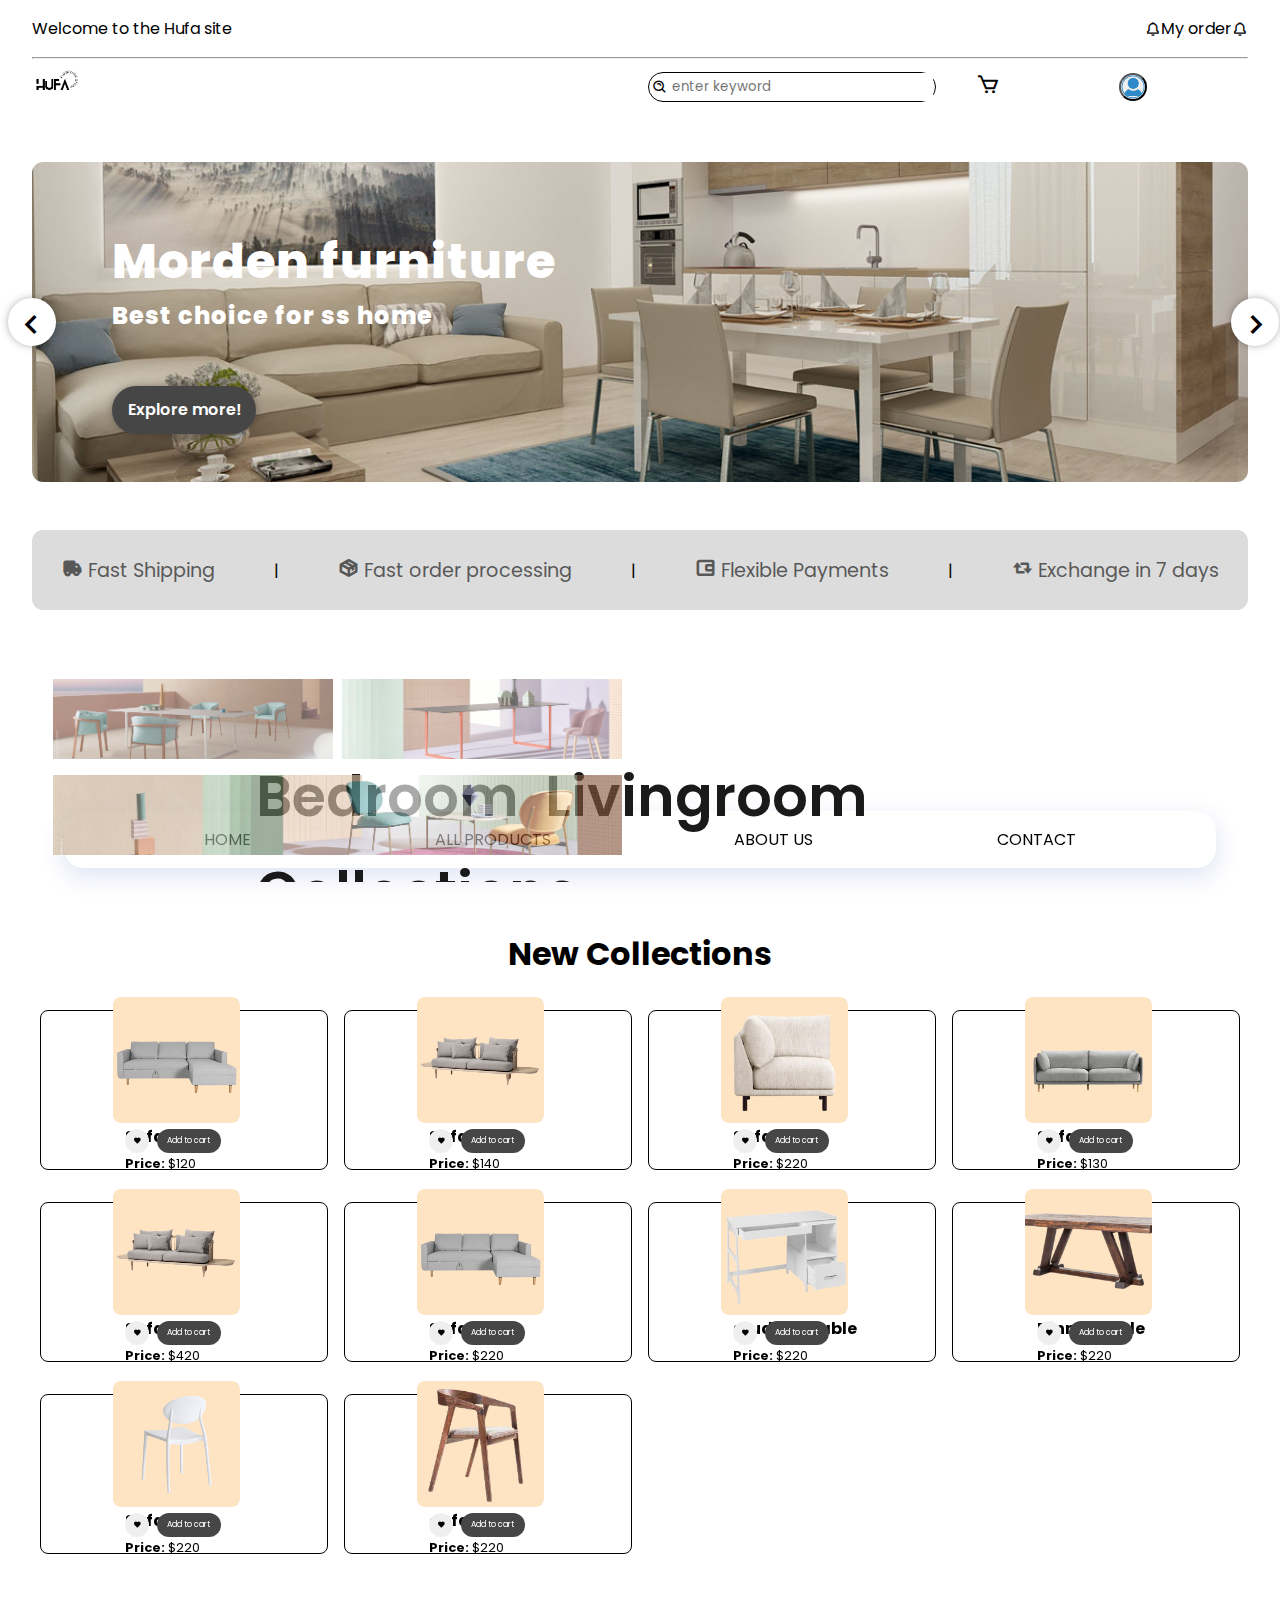
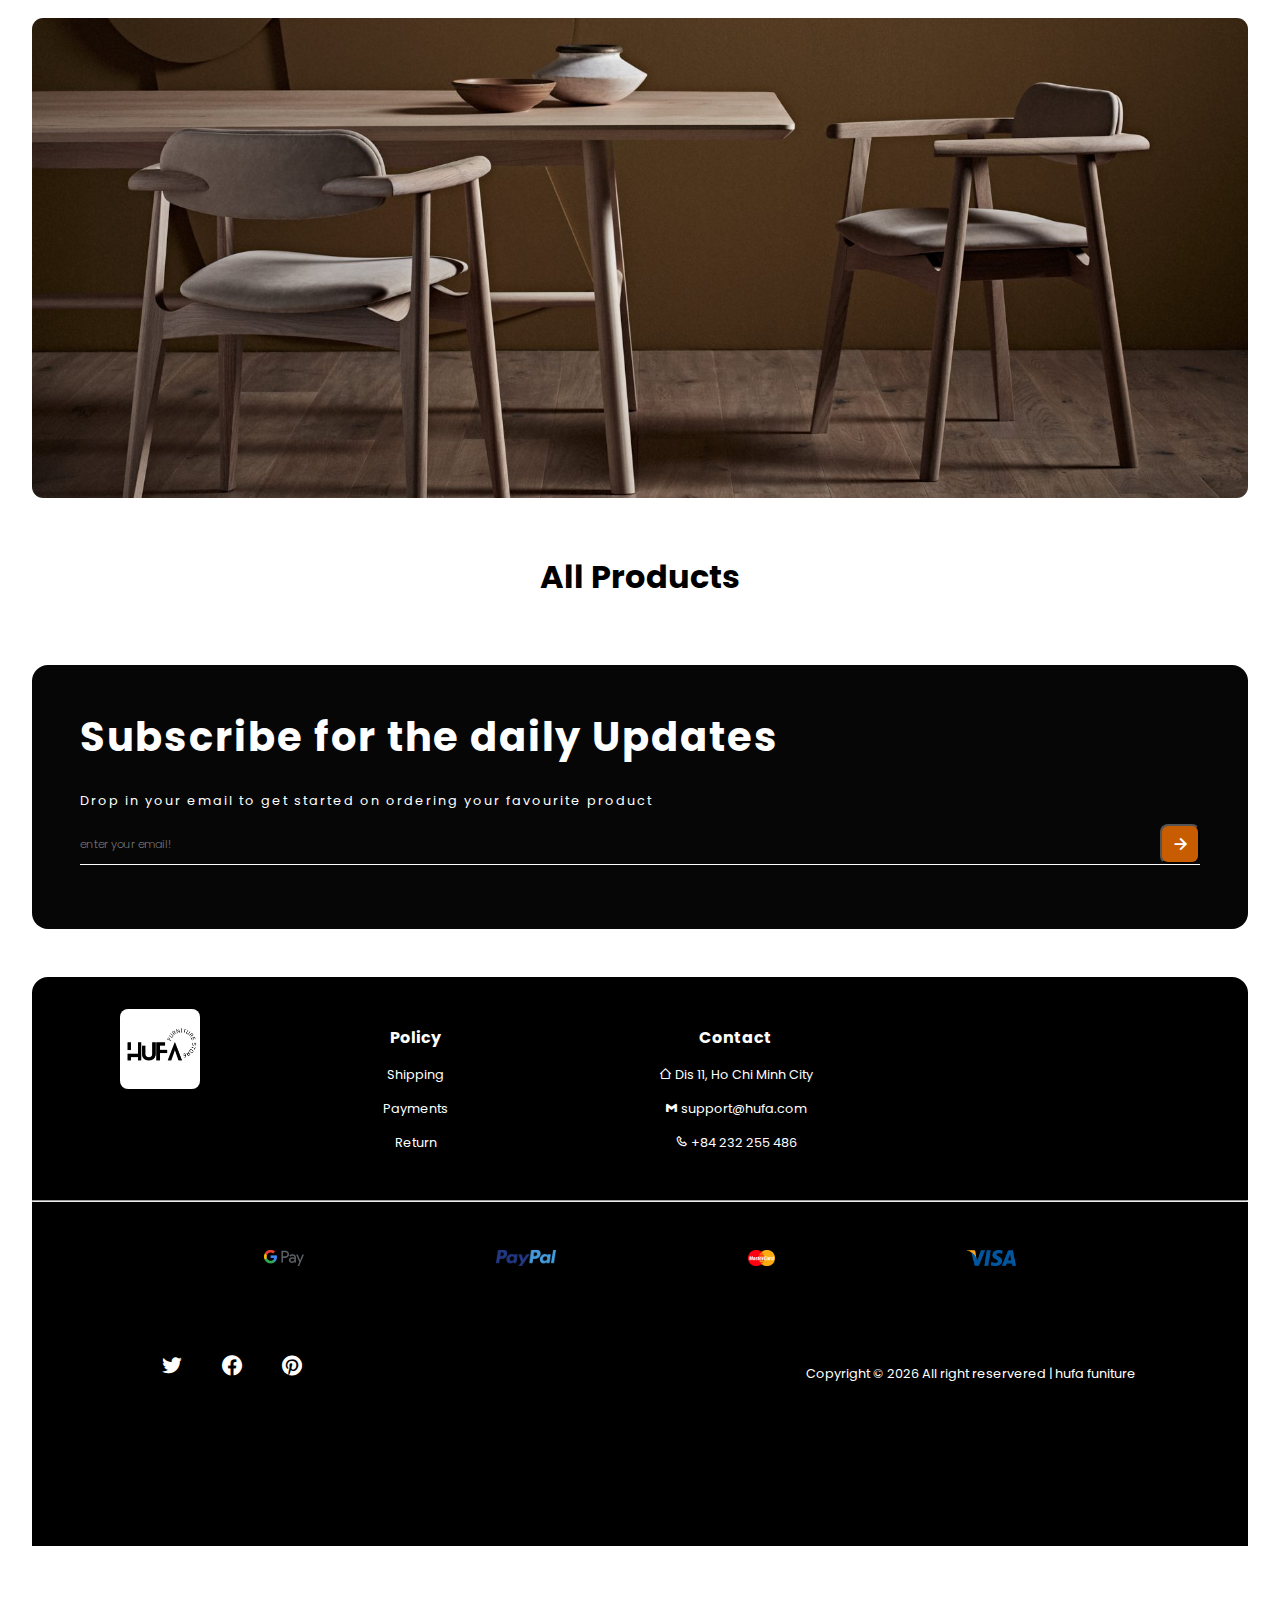
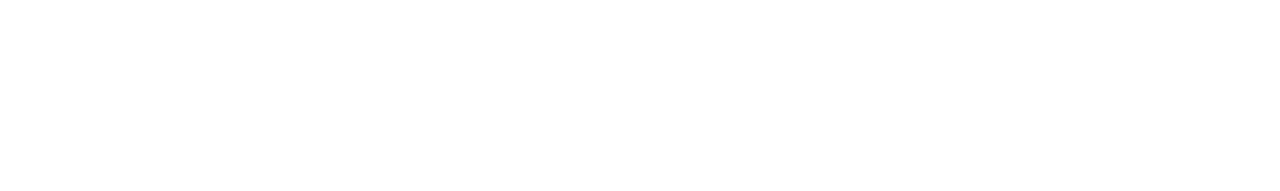
<file: index.html>
<!DOCTYPE html>
<html lang="en">
<head>
    <meta charset="UTF-8">
    <meta http-equiv="X-UA-Compatible" content="IE=edge">
    <meta name="viewport" content="width=device-width, initial-scale=1.0">
    <link rel="shortcut icon" href="assets/img/hfLogo.png" type="image/x-icon">
    <title>HUFA | Cửa hàng nội thất</title>
    <!--Boxicons-->
    <link href='https://unpkg.com/boxicons@2.1.2/css/boxicons.min.css' rel='stylesheet'>
    <!--css-->
    <link rel="stylesheet" href="assets/css/index.css">
    <link rel="stylesheet" href="assets/css/grid.css"> 
    <!--jQuery-->
    <script src="https://ajax.googleapis.com/ajax/libs/jquery/3.6.0/jquery.min.js"></script>
    <script src="assets/js/product-data.js"></script>
</head>
  
<body>
    <header class="header" id="header">
        <div class="sub_nav col-12">
            <div class="sub_nav-left col-6 col-md-6 col-sm-6">
                <span>Welcome to the Hufa site</span>
            </div>
            <div class="sub_nav-right col-6 col-md-6 col-sm-6">
                <i class='bx bx-bell' ></i>
                <a href="#">My order</a>
                <i class='bx bx-bell' ></i>
            </div>
        </div>
        <hr>
        <nav class="nav" id="nav">
            <a href="./index.html" class="logo col-3 col-md-6 col-sm-3">
                <img src="assets/img/hufaIcon.png" alt="logo" class="logo_nav">
            </a>
            <ul class="nav_items col-5 ">
                <li class="nav_item ">
                   <a href="./index.html" id="nav_link" class="nav_link">HOME</a> 
                </li>
                <li class="nav_item ">
                    <a href="./all-product.html" id="nav_link" class="nav_link">ALL PRODUCTS</a> 
                </li>
                 <li class="nav_item">
                    <a href="./about-us.html"id="nav_link" class="nav_link">ABOUT US</a> 
                 </li>
                 <li class="nav_item">
                    <a href="./contact.html"id="nav_link" class="nav_link">CONTACT</a> 
                 </li>
            </ul>
            <div class=" col-2 col-md-3 col-sm-7">
                <div class="search_bar">
                      <i class='bx bx-search-alt'></i>
                      <input class="search_input" type="search" name="search_input" placeholder="enter keyword">
                </div>
                <div class="search-result table-wrapper">
                    <h3>Results for " <span id="search-value"></span> "</h3>
                    <hr>
                    <table class="table">
                        <thead>
                            <tr>
                                <th>Name</th>
                                <th>Color</th>
                                <th> Category</th>
                            </tr>
                        </thead>
                        <tbody>
                            <tr>
                                <td>Sofa single</td>
                                <td>Gray</td>
                                <td>Sofa</td>
                            </tr>
                            <tr>
                                <td>Student table</td>
                                <td>brown</td>
                                <td>Table</td>
                            </tr>
                            <tr>
                                <td>SOfa bed</td>
                                <td>Pink</td>
                                <td>Sofa</td>
                            </tr>
                            <tr>
                                <td>mmash</td>
                                <td>23</td>
                                <td>Gray</td>
                            </tr>
                        </tbody>
                    </table>
                </div>
            </div>
            <div class="btn-cart col-1 col-md-1 col-sm-1">
                <button class="cart">
                    <i class='bx bx-cart'></i>
                </button>
                <div class="cart-result table-wrapper">
                    <h3>Your Cart</h3>
                    <hr>
                    <table class="table">
                        <thead>
                            <tr>
                                <th>Name</th>
                                <th>Price</th>
                                <th>Quantity</th>
                                <th>Action</th>
                            </tr>
                        </thead>
                        <tbody>
                            <tr>
                                <td>Sofa single</td>
                                <td>$150</td>
                                <td>1</td>
                                <td>
                                    <button class="del-cart">
                                        <i class='bx bx-x' ></i></td>
                                    </button>
                                </td>
                            </tr>
                            <tr>
                                <td>Sofa Bed</td>
                                <td>$250</td>
                                <td>2</td>
                                <td>
                                    <button class="del-cart">
                                        <i class='bx bx-x' ></i></td>
                                    </button>
                            </tr>
                           
                        </tbody>
                    </table>           
                </div>
            </div>
            <div class="btn-user col-1 col-md-1 col-sm-1">
                <button class="user ">
                    <span>username</span>
                    <img src="assets/img/user-img.png" alt="user" class="avatar">
                </button>
            </div>      
        </nav>
    </header>
    <main>
        <section class="banner">
            <div class="banner-slider-wrapper">
                <div class="btn-carousel">
                    <div class="prev-button btn-arrow"><i class='bx bx-chevron-left' ></i></div>
                    <div class="next-button btn-arrow"><i class='bx bx-chevron-right' ></i></div>
                </div>
                <div class="banner_img banner-slider sld-active">
                    <img class="img_banner col-12" src="assets/img/banner.jpg" alt="banner">      
                    <div class="banner-content">
                        <span>
                            Morden furniture
                        </span> 
                        <small>Best choice for ss home</small>
                    </div>
                    <a href="./all-product.html" class="btn-explore">Explore more!</a>
                </div>

                <div class="banner_img banner-slider ">
                    <img class="img_banner col-12" src="assets/img/b3.jpg" alt="banner">      
                    <div class="banner-content">
                        <span>
                            Morden furniture
                        </span> 
                        <small>Best choice for ss home</small>
                    </div>
                    <a href="./all-product.html" class="btn-explore">Explore more!</a>
                </div>
            </div>
        </section>
        <div class="info-short">
            <div class="info-short-item">
                <i class='bx bxs-truck'></i>
                <span>Fast Shipping</span>
            </div>
            |
            <div class="info-short-item">
                <i class='bx bx-package' ></i>
                <span>Fast order processing</span>
            </div>
            |
            <div class="info-short-item">
                <i class='bx bx-wallet-alt' ></i>
                <span>Flexible Payments</span>
            </div>
            |
            <div class="info-short-item">
                <i class='bx bx-repost' ></i>
                <span>Exchange in 7 days</span>
            </div>
        </div>

        <section class="category_btn">
            <div class="category">
                <div class="cate-btn col-6 col-md-6 col-sm-12">
                    <a href="#">
                        <img src="assets/img/b3.jpg" alt="img">
                        <span class="mt-10">Bedroom</span>
                    </a>

                </div>
                <div class="cate-btn col-6 col-md-6 col-sm-12">
                    <a href="#">
                        <img src="assets/img/b4.jpg" alt="img">
                        <span class="mt-10">Livingroom</span>
                    </a>
                </div>
                <div class="cate-btn col-12 col-md-12 col-sm-12">
                    <a href="#">
                        <img src="assets/img/b5.jpg" alt="img">
                        <span class="mt-10">Collections</span>
                    </a>
                </div>
            </div>    
        </section>
        <section class="new_collections">
            <div class="st">
                <h1>New Collections</h1>
            </div>
            <div class="section_content" id="product-data"></div>
        </section>
        <section class="banner-product-intro">
             <div class="banner-wrapper">
                <img class="banner-img-intro" src="assets/img/b7.jpg" alt="banner img">
                <div class="banner-product-content">
                    <h1>WOOD</h1>
                    <small>Make everything simple</small>
                </div>
            </div>
        </section>
        <section class="new_collections">
            <div class="st">
                <h1>All Products</h1>
            </div>
            <div class="section_content" id="product-data">
                
            </div>
        </section>

        <section class="contact col-12 col-sm-12 col-md-12">
            <div class="title col-6 col-md-12 col-sm-12">
                <h2>Subscribe for the daily Updates</h2>
                <small>Drop in your email to get started on ordering your favourite product</small>
            </div>
            <div class="contact_form-email col-6 col-md-12 col-sm-12">
                <input type="email" name="input_email" placeholder="enter your email!">
                <button class="btn_send-home" type="submit">
                    <i class='bx bx-right-arrow-alt' ></i>
                </button>
            </div>
        </section>  
    </main>
    
    <footer class="footer">
        <div class="footer_top">
            <div class="footer_logo col-4 col-md-2 col-sm-12">
                <img src="assets/img/hufaIcon.png" alt="logo">
            </div>
            <div class="footer_items col-8 col-md-10 col-sm-12">
                <ul class="footer_item col-4 col-md-4 col-sm-6">
                    <h3>Policy</h3>
                    <li class="footer_link">
                        Shipping
                    </li>
                    <li class="footer_link">
                        Payments
                    </li>
                    <li class="footer_link">
                        Return
                    </li>
                </ul>
                <ul class="footer_item col-4 col-md-4 col-sm-6">
                    <h3>Contact</h3>
                    <li class="footer_link">
                        <i class='bx bx-home-alt-2' ></i>
                        <span>Dis 11, Ho Chi Minh City</span>
                    </li>
                    <li class="footer_link">
                        <i class='bx bxl-gmail' ></i>
                        <span>support@hufa.com</span> 
                    </li>
                    <li class="footer_link">
                        <i class='bx bx-phone' ></i>
                        <span>+84 232 255 486</span>
                    </li>
                </ul>
                <ul class="footer_item col-4 col-md-4 col-sm-12">
                    <iframe src="https://www.google.com/maps/embed?pb=!1m18!1m12!1m3!1d15678.365334788312!2d106.639114728811!3d10.765945427257334!2m3!1f0!2f0!3f0!3m2!1i1024!2i768!4f13.1!3m3!1m2!1s0x31752e949d027e49%3A0x393b1836f8742615!2zUXXhuq1uIDExLCBUaMOgbmggcGjhu5EgSOG7kyBDaMOtIE1pbmgsIFZp4buHdCBOYW0!5e0!3m2!1svi!2s!4v1656863217070!5m2!1svi!2s" width="600" height="450" style="border:0;" allowfullscreen="" loading="lazy" referrerpolicy="no-referrer-when-downgrade"></iframe>
                </ul>
            </div>
        </div>
        <hr class="hr-ft">
        <div class="payments-content">
            <img src="assets/img/gpay.png" alt="payment" class="payment-icon">
            <img src="assets/img/paypal.png" alt="payment" class="payment-icon">
            <img src="assets/img/mscard.png" alt="payment" class="payment-icon">
            <img src="assets/img/visa.png" alt="payment" class="payment-icon">
        </div>
        <div class="footer-bottom">
            <div class="social-icon">
                <i class='bx bxl-twitter' ></i>
                <i class='bx bxl-facebook-circle' ></i>
                <i class='bx bxl-pinterest' ></i>
            </div>  
            <div class="copyright">
                <p>Copyright &copy; <script>document.write(new Date().getFullYear())</script> All right reservered | hufa funiture</p>
            </div>
        </div>
        
    </footer>

    <!--JAVASCRIPT/JQUERY-->
    
    <script type="text/javascript" src="assets/js/main.js"></script>
</body>
</html>
</file>
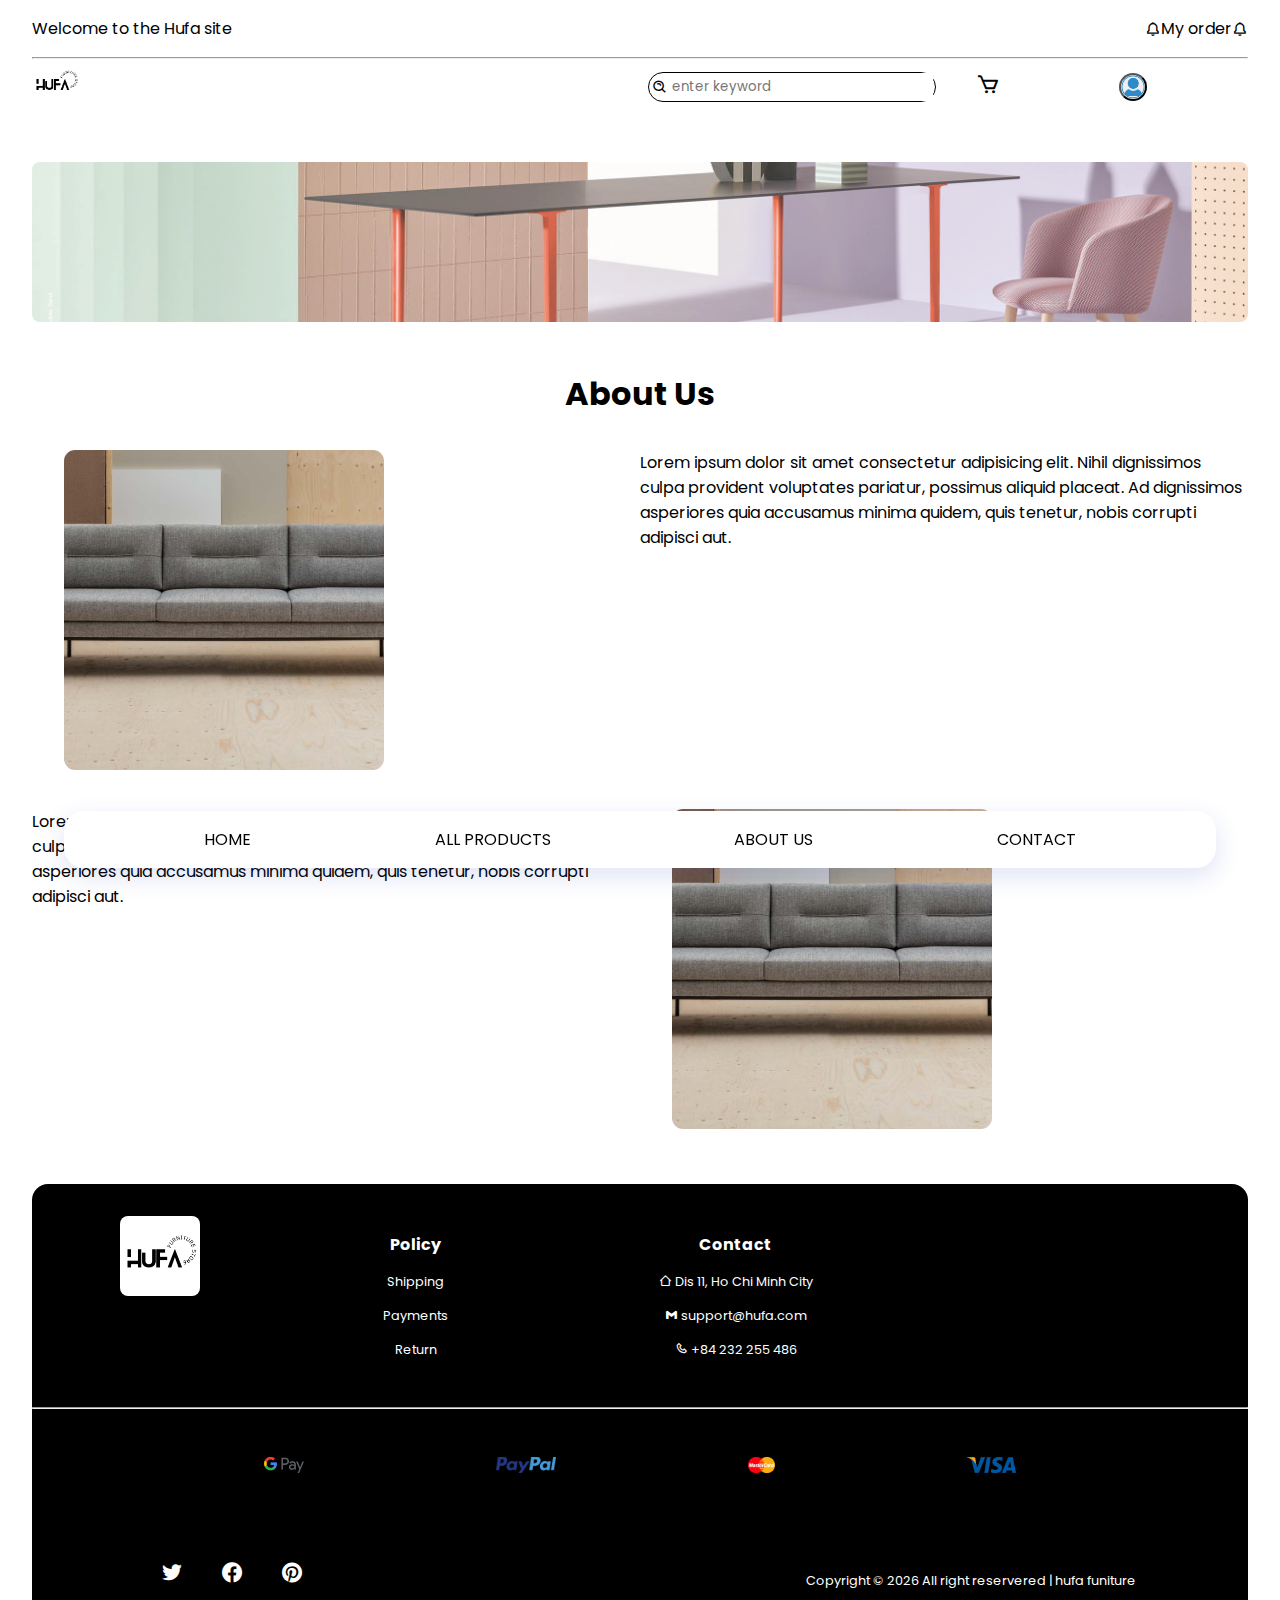
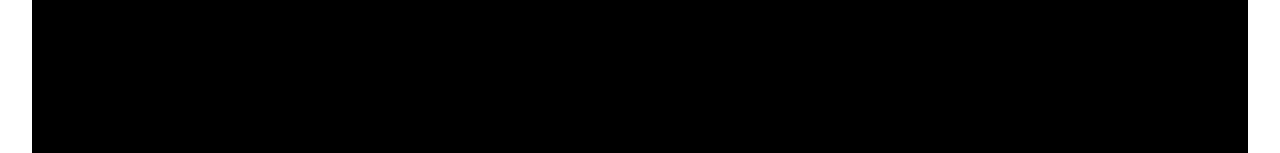
<file: about-us.html>
<!DOCTYPE html>
<html lang="en">
<head>
    <meta charset="UTF-8">
    <meta http-equiv="X-UA-Compatible" content="IE=edge">
    <meta name="viewport" content="width=device-width, initial-scale=1.0">
    <link rel="shortcut icon" href="assets/img/hfLogo.png" type="image/x-icon">
    <title>HUFA | Cửa hàng nội thất</title>
    <!--Boxicons-->
    <link href='https://unpkg.com/boxicons@2.1.2/css/boxicons.min.css' rel='stylesheet'>
    <!--css-->
    <link rel="stylesheet" href="assets/css/index.css">
    <link rel="stylesheet" href="assets/css/grid.css">
    <!--jquery-->
    <script src="https://ajax.googleapis.com/ajax/libs/jquery/3.6.0/jquery.min.js"></script>

</head>
<body>
    <header class="header" id="header">
        <div class="sub_nav col-12">
            <div class="sub_nav-left col-6 col-md-6 col-sm-6">
                <span>Welcome to the Hufa site</span>
            </div>
            <div class="sub_nav-right col-6 col-md-6 col-sm-6">
                <i class='bx bx-bell' ></i>
                <a href="#">My order</a>
                <i class='bx bx-bell' ></i>
            </div>
        </div>
        <hr>
        <nav class="nav" id="nav">
            <a href="./index.html" class="logo col-3 col-md-6 col-sm-3">
                <img src="assets/img/hufaIcon.png" alt="logo" class="logo_nav">
            </a>
            <ul class="nav_items col-5 ">
                <li class="nav_item ">
                   <a href="./index.html" id="nav_link" class="nav_link">HOME</a> 
                </li>
                <li class="nav_item ">
                    <a href="./all-product.html" id="nav_link" class="nav_link">ALL PRODUCTS</a> 
                </li>
                 <li class="nav_item">
                    <a href="./about-us.html"id="nav_link" class="nav_link">ABOUT US</a> 
                 </li>
                 <li class="nav_item">
                    <a href="./contact.html"id="nav_link" class="nav_link">CONTACT</a> 
                 </li>
            </ul>
            <div class=" col-2 col-md-3 col-sm-7">
                <div class="search_bar">
                      <i class='bx bx-search-alt'></i>
                      <input class="search_input" type="search" name="search_input" placeholder="enter keyword">
                </div>
                <div class="search-result table-wrapper">
                    <h3>Results for " <span id="search-value"></span> "</h3>
                    <hr>
                    <table class="table">
                        <thead>
                            <tr>
                                <th>Name</th>
                                <th>Color</th>
                                <th> Category</th>
                            </tr>
                        </thead>
                        <tbody>
                            <tr>
                                <td>Sofa single</td>
                                <td>Gray</td>
                                <td>Sofa</td>
                            </tr>
                            <tr>
                                <td>Student table</td>
                                <td>brown</td>
                                <td>Table</td>
                            </tr>
                            <tr>
                                <td>SOfa bed</td>
                                <td>Pink</td>
                                <td>Sofa</td>
                            </tr>
                            <tr>
                                <td>mmash</td>
                                <td>23</td>
                                <td>Gray</td>
                            </tr>
                        </tbody>
                    </table>
                </div>
            </div>
            <div class="btn-cart col-1 col-md-1 col-sm-1">
                <button class="cart">
                    <i class='bx bx-cart'></i>
                </button>
                <div class="cart-result table-wrapper">
                    <h3>Your Cart</h3>
                    <hr>
                    <table class="table">
                        <thead>
                            <tr>
                                <th>Name</th>
                                <th>Price</th>
                                <th>Quantity</th>
                                <th>Action</th>
                            </tr>
                        </thead>
                        <tbody>
                            <tr>
                                <td>Sofa single</td>
                                <td>$150</td>
                                <td>1</td>
                                <td>
                                    <button class="del-cart">
                                        <i class='bx bx-x' ></i></td>
                                    </button>
                                </td>
                            </tr>
                            <tr>
                                <td>Sofa Bed</td>
                                <td>$250</td>
                                <td>2</td>
                                <td>
                                    <button class="del-cart">
                                        <i class='bx bx-x' ></i></td>
                                    </button>
                            </tr>
                           
                        </tbody>
                    </table>           
                </div>
            </div>
            <div class="btn-user col-1 col-md-1 col-sm-1">
                <button class="user ">
                    <span>username</span>
                    <img src="assets/img/user-img.png" alt="user" class="avatar">
                </button>
            </div>      
        </nav>
    </header>
    <main>
       <section class="header_banner">
        <img src="assets/img/b4.jpg" alt="banner" class="header_banner-img">
        <div class="header_content">
            <h1>Who We Are</h1>
            <small>More informatin from us!</small>
        </div>
       </section>     
        <section class="new_collections">
            <div class="st">
                <h1>About Us</h1>
            </div>
            <div class="about-wrapper">
                <div class="info_img-wrapper col-6 col-md-6 col-sm-12">
                    <div class="info_img">
                        <img src="assets/img/b2.jpg" alt="about-us" class="img_about">
                    </div>
                </div>
                <div class="info_content-wrapper col-6 col-md-6 col-sm-12">
                    <div class="info_content">
                         <p>Lorem ipsum dolor sit amet consectetur adipisicing elit. 
                            Nihil dignissimos culpa provident voluptates pariatur, 
                            possimus aliquid placeat. Ad dignissimos asperiores quia accusamus 
                            minima quidem, quis tenetur, nobis corrupti adipisci aut.
                        </p>
                    </div>
                </div>
            </div>
            <div class="about-wrapper">
                <div class="info_content-wrapper col-6 col-md-6 col-sm-12">
                    <div class="info_content">
                         <p>Lorem ipsum dolor sit amet consectetur adipisicing elit. 
                            Nihil dignissimos culpa provident voluptates pariatur, 
                            possimus aliquid placeat. Ad dignissimos asperiores quia accusamus 
                            minima quidem, quis tenetur, nobis corrupti adipisci aut.
                        </p>
                    </div>
                </div>
                <div class="info_img-wrapper col-6 col-md-6 col-sm-12">
                    <div class="info_img">
                        <img src="assets/img/b2.jpg" alt="about-us" class="img_about">
                    </div>
                </div>
            </div>
            
        </section>
    </main>
    <footer class="footer">
        <div class="footer_top">
            <div class="footer_logo col-4 col-md-2 col-sm-12">
                <img src="assets/img/hufaIcon.png" alt="logo">
            </div>
            <div class="footer_items col-8 col-md-10 col-sm-12">
                <ul class="footer_item col-4 col-md-4 col-sm-6">
                    <h3>Policy</h3>
                    <li class="footer_link">
                        Shipping
                    </li>
                    <li class="footer_link">
                        Payments
                    </li>
                    <li class="footer_link">
                        Return
                    </li>
                </ul>
                <ul class="footer_item col-4 col-md-4 col-sm-6">
                    <h3>Contact</h3>
                    <li class="footer_link">
                        <i class='bx bx-home-alt-2' ></i>
                        <span>Dis 11, Ho Chi Minh City</span>
                    </li>
                    <li class="footer_link">
                        <i class='bx bxl-gmail' ></i>
                        <span>support@hufa.com</span> 
                    </li>
                    <li class="footer_link">
                        <i class='bx bx-phone' ></i>
                        <span>+84 232 255 486</span>
                    </li>
                </ul>
                <ul class="footer_item col-4 col-md-4 col-sm-12">
                    <iframe src="https://www.google.com/maps/embed?pb=!1m18!1m12!1m3!1d15678.365334788312!2d106.639114728811!3d10.765945427257334!2m3!1f0!2f0!3f0!3m2!1i1024!2i768!4f13.1!3m3!1m2!1s0x31752e949d027e49%3A0x393b1836f8742615!2zUXXhuq1uIDExLCBUaMOgbmggcGjhu5EgSOG7kyBDaMOtIE1pbmgsIFZp4buHdCBOYW0!5e0!3m2!1svi!2s!4v1656863217070!5m2!1svi!2s" width="600" height="450" style="border:0;" allowfullscreen="" loading="lazy" referrerpolicy="no-referrer-when-downgrade"></iframe>
                </ul>
            </div>
        </div>
        <hr class="hr-ft">
        <div class="payments-content">
            <img src="assets/img/gpay.png" alt="payment" class="payment-icon">
            <img src="assets/img/paypal.png" alt="payment" class="payment-icon">
            <img src="assets/img/mscard.png" alt="payment" class="payment-icon">
            <img src="assets/img/visa.png" alt="payment" class="payment-icon">
        </div>
        <div class="footer-bottom">
            <div class="social-icon">
                <i class='bx bxl-twitter' ></i>
                <i class='bx bxl-facebook-circle' ></i>
                <i class='bx bxl-pinterest' ></i>
            </div>  
            <div class="copyright">
                <p>Copyright &copy; <script>document.write(new Date().getFullYear())</script> All right reservered | hufa funiture</p>
            </div>
        </div>
        
    </footer>
    <script src="assets/js/main.js"></script>
</body>
</html>
</file>
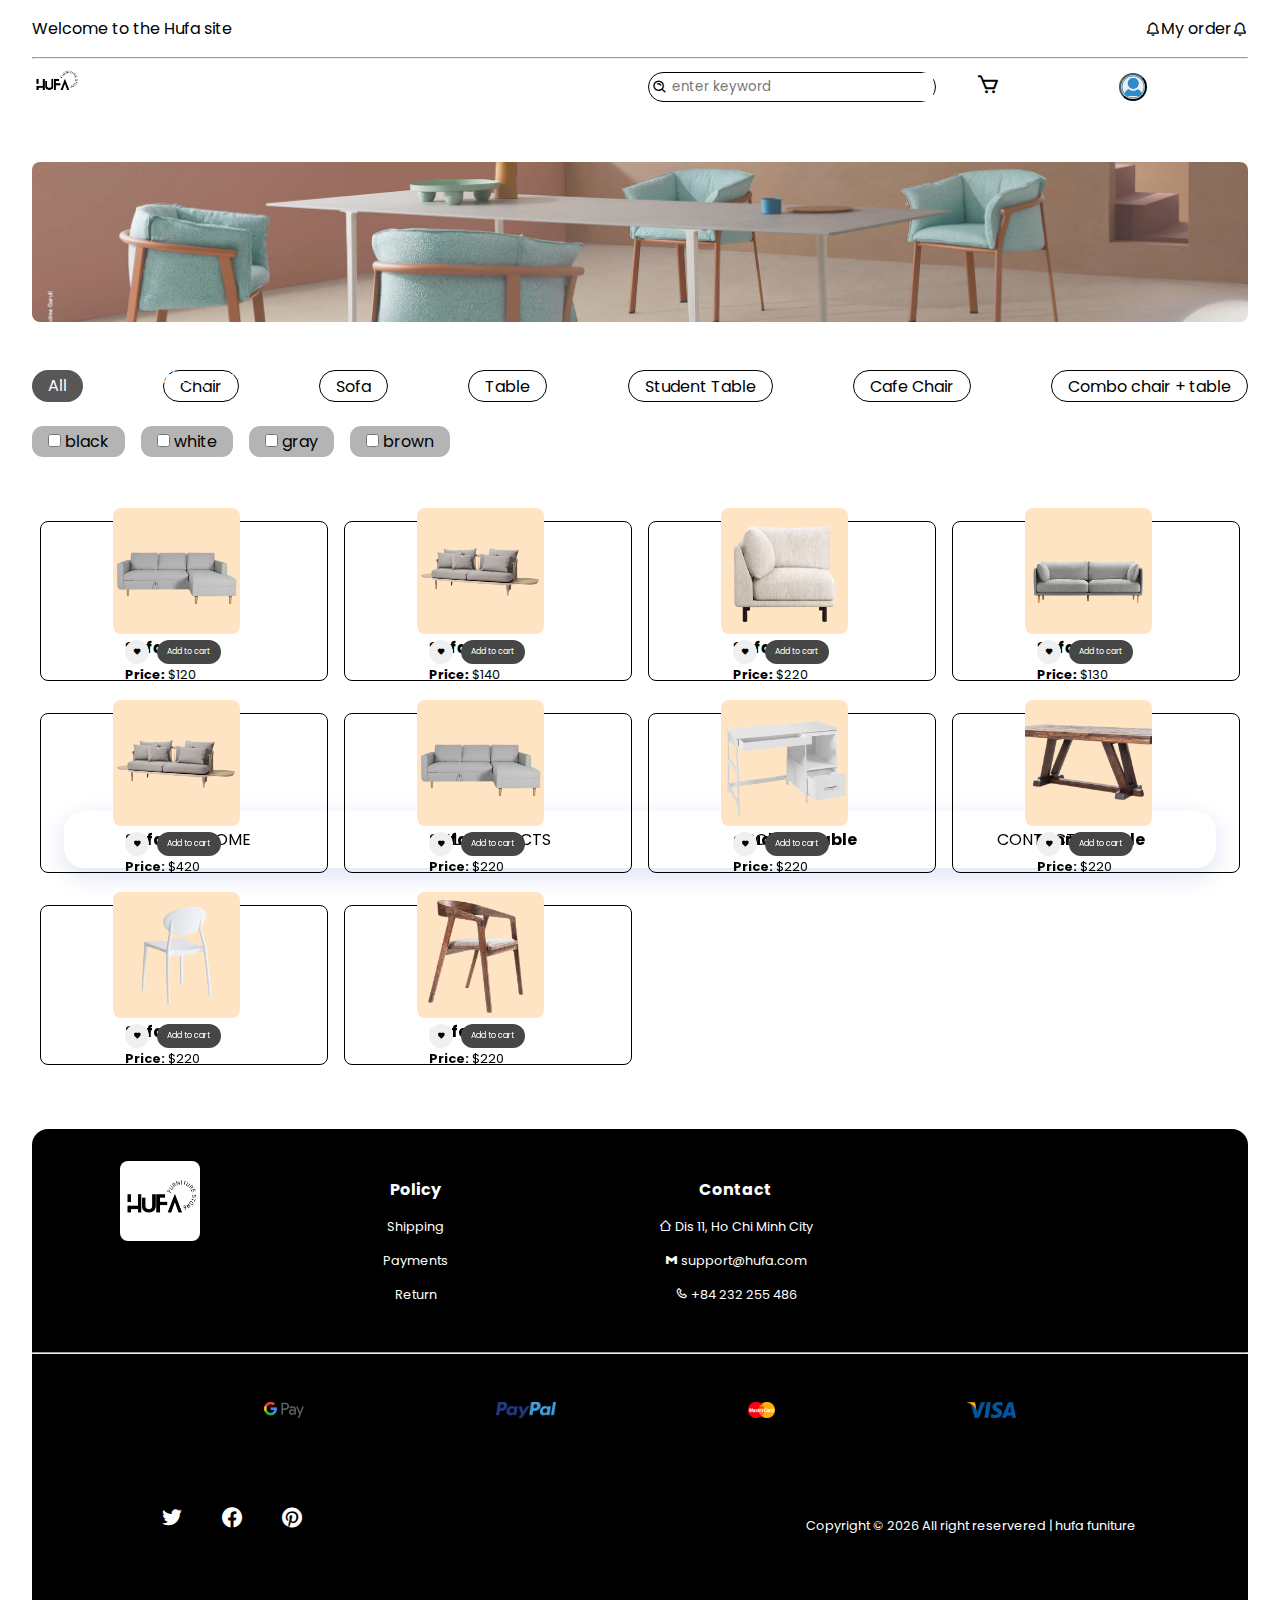
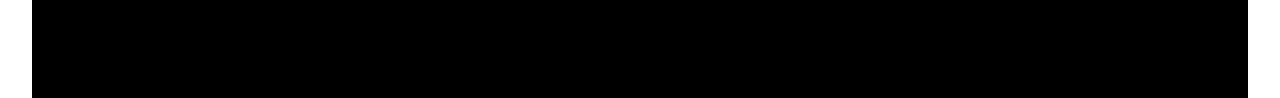
<file: all-product.html>
<!DOCTYPE html>
<html lang="en">
<head>
    <meta charset="UTF-8">
    <meta http-equiv="X-UA-Compatible" content="IE=edge">
    <meta name="viewport" content="width=device-width, initial-scale=1.0">
    <link rel="shortcut icon" href="assets/img/hfLogo.png" type="image/x-icon">
    <title>HUFA | Cửa hàng nội thất</title>
    <!--Boxicons-->
    <link href='https://unpkg.com/boxicons@2.1.2/css/boxicons.min.css' rel='stylesheet'>
    <!--css-->
    <link rel="stylesheet" href="assets/css/index.css">
    <link rel="stylesheet" href="assets/css/grid.css">
     <!--jQuery-->
     <script src="https://ajax.googleapis.com/ajax/libs/jquery/3.6.0/jquery.min.js"></script>
    <script src="assets/js/product-data.js"></script>
</head>
<body>
    <header class="header" id="header">
        <div class="sub_nav col-12">
            <div class="sub_nav-left col-6 col-md-6 col-sm-6">
                <span>Welcome to the Hufa site</span>
            </div>
            <div class="sub_nav-right col-6 col-md-6 col-sm-6">
                <i class='bx bx-bell' ></i>
                <a href="#">My order</a>
                <i class='bx bx-bell' ></i>
            </div>
        </div>
        <hr>
        <nav class="nav" id="nav">
            <a href="./index.html" class="logo col-3 col-md-6 col-sm-3">
                <img src="assets/img/hufaIcon.png" alt="logo" class="logo_nav">
            </a>
            <ul class="nav_items col-5 ">
                <li class="nav_item ">
                   <a href="./index.html" id="nav_link" class="nav_link">HOME</a> 
                </li>
                <li class="nav_item ">
                    <a href="./all-product.html" id="nav_link" class="nav_link">ALL PRODUCTS</a> 
                </li>
                 <li class="nav_item">
                    <a href="./about-us.html"id="nav_link" class="nav_link">ABOUT US</a> 
                 </li>
                 <li class="nav_item">
                    <a href="./contact.html"id="nav_link" class="nav_link">CONTACT</a> 
                 </li>
            </ul>
            <div class=" col-2 col-md-3 col-sm-7">
                <div class="search_bar">
                      <i class='bx bx-search-alt'></i>
                      <input class="search_input" type="search" name="search_input" placeholder="enter keyword">
                </div>
                <div class="search-result table-wrapper">
                    <h3>Results for " <span id="search-value"></span> "</h3>
                    <hr>
                    <table class="table">
                        <thead>
                            <tr>
                                <th>Name</th>
                                <th>Color</th>
                                <th> Category</th>
                            </tr>
                        </thead>
                        <tbody>
                            <tr>
                                <td>Sofa single</td>
                                <td>Gray</td>
                                <td>Sofa</td>
                            </tr>
                            <tr>
                                <td>Student table</td>
                                <td>brown</td>
                                <td>Table</td>
                            </tr>
                            <tr>
                                <td>SOfa bed</td>
                                <td>Pink</td>
                                <td>Sofa</td>
                            </tr>
                            <tr>
                                <td>mmash</td>
                                <td>23</td>
                                <td>Gray</td>
                            </tr>
                        </tbody>
                    </table>
                </div>
            </div>
            <div class="btn-cart col-1 col-md-1 col-sm-1">
                <button class="cart">
                    <i class='bx bx-cart'></i>
                </button>
                <div class="cart-result table-wrapper">
                    <h3>Your Cart</h3>
                    <hr>
                    <table class="table">
                        <thead>
                            <tr>
                                <th>Name</th>
                                <th>Price</th>
                                <th>Quantity</th>
                                <th>Action</th>
                            </tr>
                        </thead>
                        <tbody>
                            <tr>
                                <td>Sofa single</td>
                                <td>$150</td>
                                <td>1</td>
                                <td>
                                    <button class="del-cart">
                                        <i class='bx bx-x' ></i></td>
                                    </button>
                                </td>
                            </tr>
                            <tr>
                                <td>Sofa Bed</td>
                                <td>$250</td>
                                <td>2</td>
                                <td>
                                    <button class="del-cart">
                                        <i class='bx bx-x' ></i></td>
                                    </button>
                            </tr>
                           
                        </tbody>
                    </table>           
                </div>
            </div>
            <div class="btn-user col-1 col-md-1 col-sm-1">
                <button class="user ">
                    <span>username</span>
                    <img src="assets/img/user-img.png" alt="user" class="avatar">
                </button>
            </div>      
        </nav>
    </header>
    <main>
       <section class="header_banner">
        <img src="assets/img/b3.jpg" alt="banner" class="header_banner-img">
        <div class="header_content">
            <h1>All Product</h1>
            <small>Add to your cart now!</small>
        </div>
       </section>     
        <section class="new_collections">
            <div class="filter">
                <ul class="filter_list">
                    <li class="filter_item active-item" data-filter="all">
                        All
                    </li>
                    <li class="filter_item" data-filter="chair">
                            Chair
                    </li>
                    <li class="filter_item" data-filter="sofa">
                            Sofa
                    </li>
                    <li class="filter_item" data-filter="table">
                            Table
                    </li>
                    <li class="filter_item" data-filter="student-table">
                            Student Table
                    </li>
                    <li class="filter_item" data-filter="cafe-chair">
                            Cafe Chair
                    </li>
                    <li class="filter_item" data-filter="combo">
                            Combo chair + table
                    </li>
                </ul>
                <ul class="filter_list-color">
                    <li class="filter_item-color">
                        <input type="checkbox" name="filter_color" id="filter_color">
                        <span>black</span>
                    </li>
                    <li class="filter_item-color">
                        <input type="checkbox" name="filter_color" id="filter_color">
                        <span>white</span>
                    </li>
                    <li class="filter_item-color">
                        <input type="checkbox" name="filter_color" id="filter_color">
                        <span>gray</span>
                    </li>
                    <li class="filter_item-color">
                        <input type="checkbox" name="filter_color" id="filter_color">
                        <span>brown</span>
                    </li>
                    
                </ul>
            </div>
            <section class="section_content" id="product-data">
               <div class="alert-product" id="alert-product"></div>
        </section>
    </main>
    <footer class="footer">
        <div class="footer_top">
            <div class="footer_logo col-4 col-md-2 col-sm-12">
                <img src="assets/img/hufaIcon.png" alt="logo">
            </div>
            <div class="footer_items col-8 col-md-10 col-sm-12">
                <ul class="footer_item col-4 col-md-4 col-sm-6">
                    <h3>Policy</h3>
                    <li class="footer_link">
                        Shipping
                    </li>
                    <li class="footer_link">
                        Payments
                    </li>
                    <li class="footer_link">
                        Return
                    </li>
                </ul>
                <ul class="footer_item col-4 col-md-4 col-sm-6">
                    <h3>Contact</h3>
                    <li class="footer_link">
                        <i class='bx bx-home-alt-2' ></i>
                        <span>Dis 11, Ho Chi Minh City</span>
                    </li>
                    <li class="footer_link">
                        <i class='bx bxl-gmail' ></i>
                        <span>support@hufa.com</span> 
                    </li>
                    <li class="footer_link">
                        <i class='bx bx-phone' ></i>
                        <span>+84 232 255 486</span>
                    </li>
                </ul>
                <ul class="footer_item col-4 col-md-4 col-sm-12">
                    <iframe src="https://www.google.com/maps/embed?pb=!1m18!1m12!1m3!1d15678.365334788312!2d106.639114728811!3d10.765945427257334!2m3!1f0!2f0!3f0!3m2!1i1024!2i768!4f13.1!3m3!1m2!1s0x31752e949d027e49%3A0x393b1836f8742615!2zUXXhuq1uIDExLCBUaMOgbmggcGjhu5EgSOG7kyBDaMOtIE1pbmgsIFZp4buHdCBOYW0!5e0!3m2!1svi!2s!4v1656863217070!5m2!1svi!2s" width="600" height="450" style="border:0;" allowfullscreen="" loading="lazy" referrerpolicy="no-referrer-when-downgrade"></iframe>
                </ul>
            </div>
        </div>
        <hr class="hr-ft">
        <div class="payments-content">
            <img src="assets/img/gpay.png" alt="payment" class="payment-icon">
            <img src="assets/img/paypal.png" alt="payment" class="payment-icon">
            <img src="assets/img/mscard.png" alt="payment" class="payment-icon">
            <img src="assets/img/visa.png" alt="payment" class="payment-icon">
        </div>
        <div class="footer-bottom">
            <div class="social-icon">
                <i class='bx bxl-twitter' ></i>
                <i class='bx bxl-facebook-circle' ></i>
                <i class='bx bxl-pinterest' ></i>
            </div>  
            <div class="copyright">
                <p>Copyright &copy; <script>document.write(new Date().getFullYear())</script> All right reservered | hufa funiture</p>
            </div>
        </div>
        
    </footer>
    <script src="assets/js/main.js"></script>
</body>
</html>
</file>
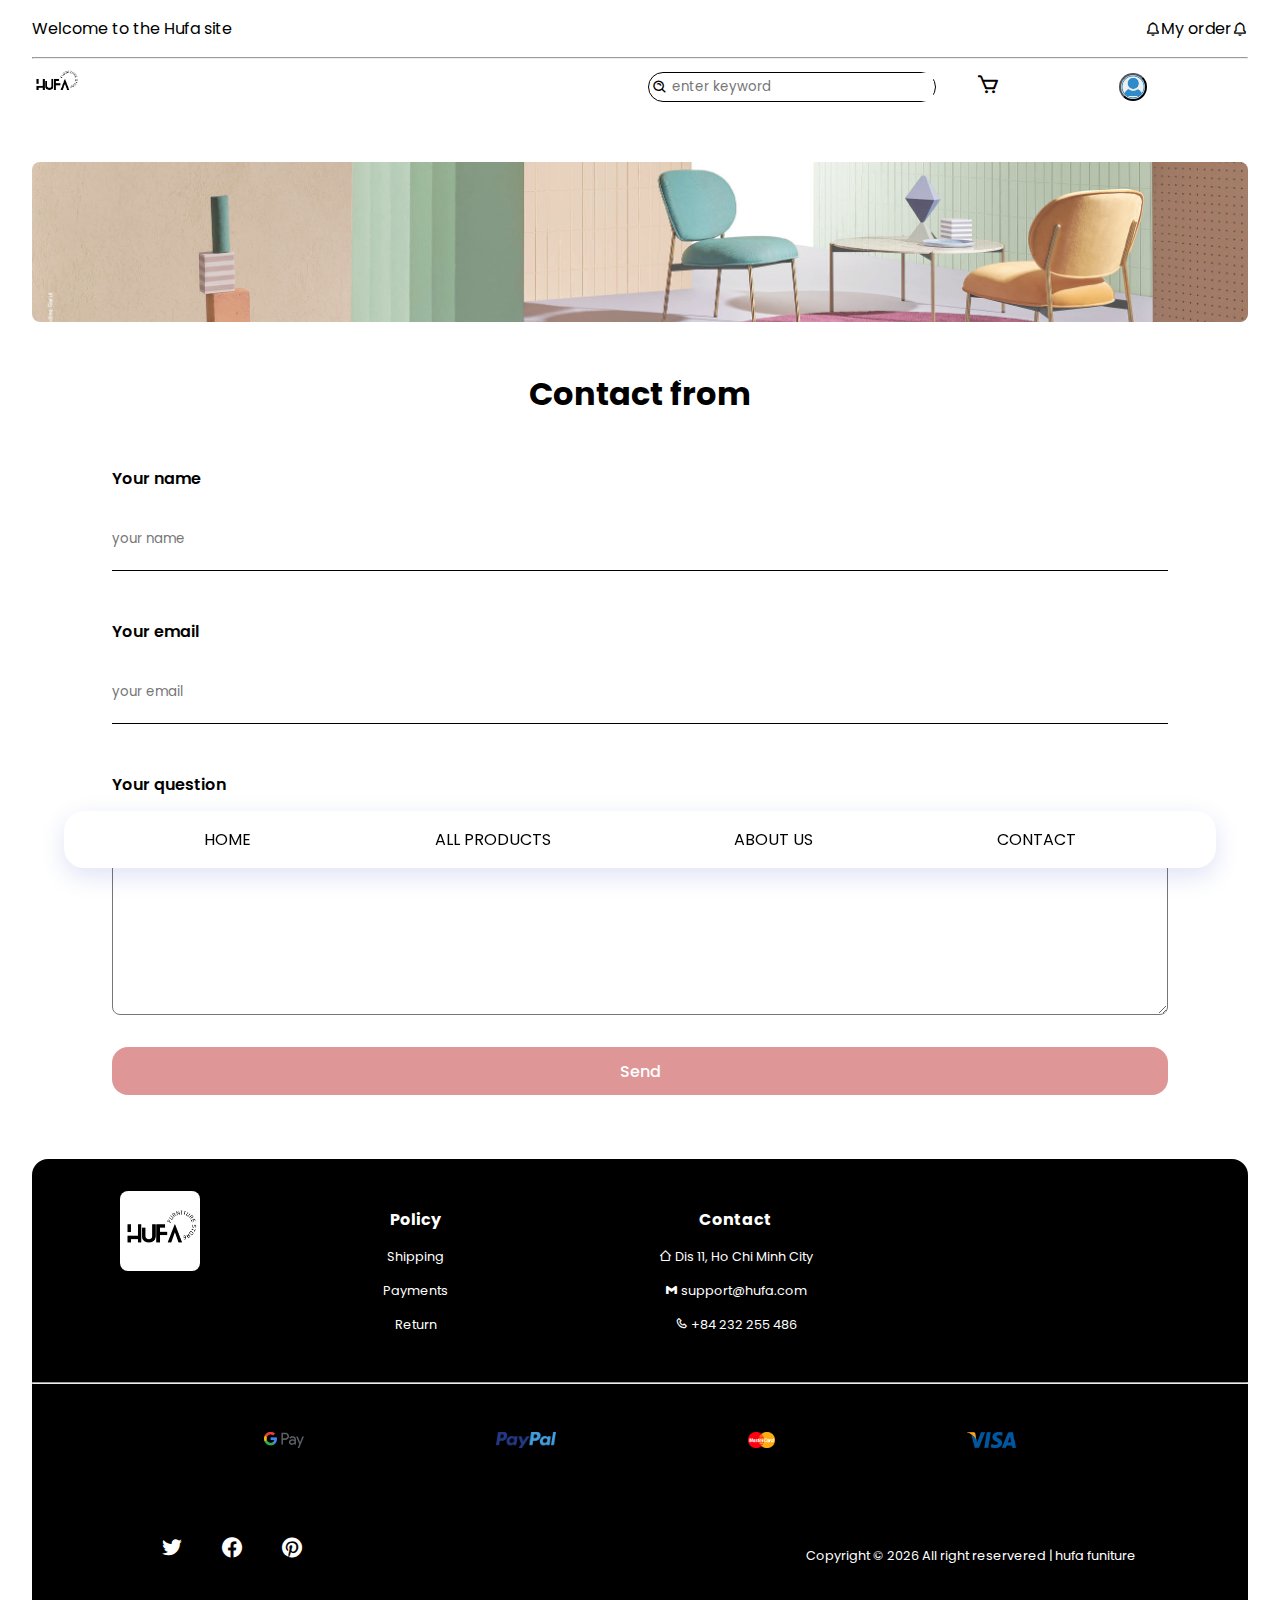
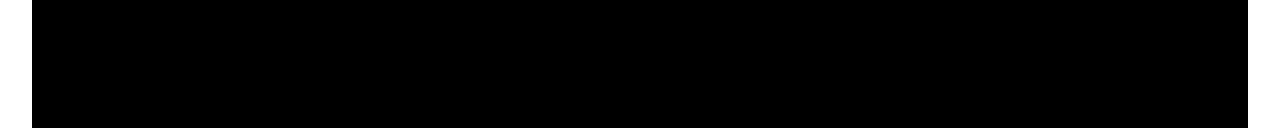
<file: contact.html>
<!DOCTYPE html>
<html lang="en">
<head>
    <meta charset="UTF-8">
    <meta http-equiv="X-UA-Compatible" content="IE=edge">
    <meta name="viewport" content="width=device-width, initial-scale=1.0">
    <link rel="shortcut icon" href="assets/img/hfLogo.png" type="image/x-icon">
    <title>HUFA | Cửa hàng nội thất</title>
    <!--Boxicons-->
    <link href='https://unpkg.com/boxicons@2.1.2/css/boxicons.min.css' rel='stylesheet'>
    <!--css-->
    <link rel="stylesheet" href="assets/css/index.css">
    <link rel="stylesheet" href="assets/css/grid.css">
    <!--jQuery-->
    <script src="https://ajax.googleapis.com/ajax/libs/jquery/3.6.0/jquery.min.js"></script>

</head>
<body>
    <header class="header" id="header">
        <div class="sub_nav col-12">
            <div class="sub_nav-left col-6 col-md-6 col-sm-6">
                <span>Welcome to the Hufa site</span>
            </div>
            <div class="sub_nav-right col-6 col-md-6 col-sm-6">
                <i class='bx bx-bell' ></i>
                <a href="#">My order</a>
                <i class='bx bx-bell' ></i>
            </div>
        </div>
        <hr>
        <nav class="nav" id="nav">
            <a href="./index.html" class="logo col-3 col-md-6 col-sm-3">
                <img src="assets/img/hufaIcon.png" alt="logo" class="logo_nav">
            </a>
            <ul class="nav_items col-5 ">
                <li class="nav_item ">
                   <a href="./index.html" id="nav_link" class="nav_link">HOME</a> 
                </li>
                <li class="nav_item ">
                    <a href="./all-product.html" id="nav_link" class="nav_link">ALL PRODUCTS</a> 
                </li>
                 <li class="nav_item">
                    <a href="./about-us.html"id="nav_link" class="nav_link">ABOUT US</a> 
                 </li>
                 <li class="nav_item">
                    <a href="./contact.html"id="nav_link" class="nav_link">CONTACT</a> 
                 </li>
            </ul>
            <div class=" col-2 col-md-3 col-sm-7">
                <div class="search_bar">
                      <i class='bx bx-search-alt'></i>
                      <input class="search_input" type="search" name="search_input" placeholder="enter keyword">
                </div>
                <div class="search-result table-wrapper">
                    <h3>Results for " <span id="search-value"></span> "</h3>
                    <hr>
                    <table class="table">
                        <thead>
                            <tr>
                                <th>Name</th>
                                <th>Color</th>
                                <th> Category</th>
                            </tr>
                        </thead>
                        <tbody>
                            <tr>
                                <td>Sofa single</td>
                                <td>Gray</td>
                                <td>Sofa</td>
                            </tr>
                            <tr>
                                <td>Student table</td>
                                <td>brown</td>
                                <td>Table</td>
                            </tr>
                            <tr>
                                <td>SOfa bed</td>
                                <td>Pink</td>
                                <td>Sofa</td>
                            </tr>
                            <tr>
                                <td>mmash</td>
                                <td>23</td>
                                <td>Gray</td>
                            </tr>
                        </tbody>
                    </table>
                </div>
            </div>
            <div class="btn-cart col-1 col-md-1 col-sm-1">
                <button class="cart">
                    <i class='bx bx-cart'></i>
                </button>
                <div class="cart-result table-wrapper">
                    <h3>Your Cart</h3>
                    <hr>
                    <table class="table">
                        <thead>
                            <tr>
                                <th>Name</th>
                                <th>Price</th>
                                <th>Quantity</th>
                                <th>Action</th>
                            </tr>
                        </thead>
                        <tbody>
                            <tr>
                                <td>Sofa single</td>
                                <td>$150</td>
                                <td>1</td>
                                <td>
                                    <button class="del-cart">
                                        <i class='bx bx-x' ></i></td>
                                    </button>
                                </td>
                            </tr>
                            <tr>
                                <td>Sofa Bed</td>
                                <td>$250</td>
                                <td>2</td>
                                <td>
                                    <button class="del-cart">
                                        <i class='bx bx-x' ></i></td>
                                    </button>
                            </tr>
                           
                        </tbody>
                    </table>           
                </div>
            </div>
            <div class="btn-user col-1 col-md-1 col-sm-1">
                <button class="user ">
                    <span>username</span>
                    <img src="assets/img/user-img.png" alt="user" class="avatar">
                </button>
            </div>      
        </nav>
    </header>
    <main>
       <section class="header_banner col-12 col-sm-12 col-md-12">
        <img src="assets/img/b5.jpg" alt="banner" class="header_banner-img  col-12 col-sm-12 col-md-12">
        <div class="header_content">
            <h1>Contact</h1>
            <small>Please, leave your information in form below. We will contact you soon!</small>
        </div>
       </section>     
        <section class="new_collections">
            <div class="st">
                <h1>Contact from</h1>
            </div>
            <form action="" class="contact_form">
                <label for="name">Your name</label>
                <input class="name" type="text" placeholder="your name">
                <label for="email">Your email</label>
                <input class="email" type="email" placeholder="your email">
                <label for="question">Your question</label>
                <textarea name="question" id="question" cols="30" rows="10" placeholder="enter your question"></textarea>
                <button class="btn-contact" type="submit">Send</button>
            </form>
            
        </section>
    </main>
    <footer class="footer">
        <div class="footer_top">
            <div class="footer_logo col-4 col-md-2 col-sm-12">
                <img src="assets/img/hufaIcon.png" alt="logo">
            </div>
            <div class="footer_items col-8 col-md-10 col-sm-12">
                <ul class="footer_item col-4 col-md-4 col-sm-6">
                    <h3>Policy</h3>
                    <li class="footer_link">
                        Shipping
                    </li>
                    <li class="footer_link">
                        Payments
                    </li>
                    <li class="footer_link">
                        Return
                    </li>
                </ul>
                <ul class="footer_item col-4 col-md-4 col-sm-6">
                    <h3>Contact</h3>
                    <li class="footer_link">
                        <i class='bx bx-home-alt-2' ></i>
                        <span>Dis 11, Ho Chi Minh City</span>
                    </li>
                    <li class="footer_link">
                        <i class='bx bxl-gmail' ></i>
                        <span>support@hufa.com</span> 
                    </li>
                    <li class="footer_link">
                        <i class='bx bx-phone' ></i>
                        <span>+84 232 255 486</span>
                    </li>
                </ul>
                <ul class="footer_item col-4 col-md-4 col-sm-12">
                    <iframe src="https://www.google.com/maps/embed?pb=!1m18!1m12!1m3!1d15678.365334788312!2d106.639114728811!3d10.765945427257334!2m3!1f0!2f0!3f0!3m2!1i1024!2i768!4f13.1!3m3!1m2!1s0x31752e949d027e49%3A0x393b1836f8742615!2zUXXhuq1uIDExLCBUaMOgbmggcGjhu5EgSOG7kyBDaMOtIE1pbmgsIFZp4buHdCBOYW0!5e0!3m2!1svi!2s!4v1656863217070!5m2!1svi!2s" width="600" height="450" style="border:0;" allowfullscreen="" loading="lazy" referrerpolicy="no-referrer-when-downgrade"></iframe>
                </ul>
            </div>
        </div>
        <hr class="hr-ft">
        <div class="payments-content">
            <img src="assets/img/gpay.png" alt="payment" class="payment-icon">
            <img src="assets/img/paypal.png" alt="payment" class="payment-icon">
            <img src="assets/img/mscard.png" alt="payment" class="payment-icon">
            <img src="assets/img/visa.png" alt="payment" class="payment-icon">
        </div>
        <div class="footer-bottom">
            <div class="social-icon">
                <i class='bx bxl-twitter' ></i>
                <i class='bx bxl-facebook-circle' ></i>
                <i class='bx bxl-pinterest' ></i>
            </div>  
            <div class="copyright">
                <p>Copyright &copy; <script>document.write(new Date().getFullYear())</script> All right reservered | hufa funiture</p>
            </div>
        </div>
        
    </footer>
    <script src="assets/js/main.js"></script>
</body>
</html>
</file>
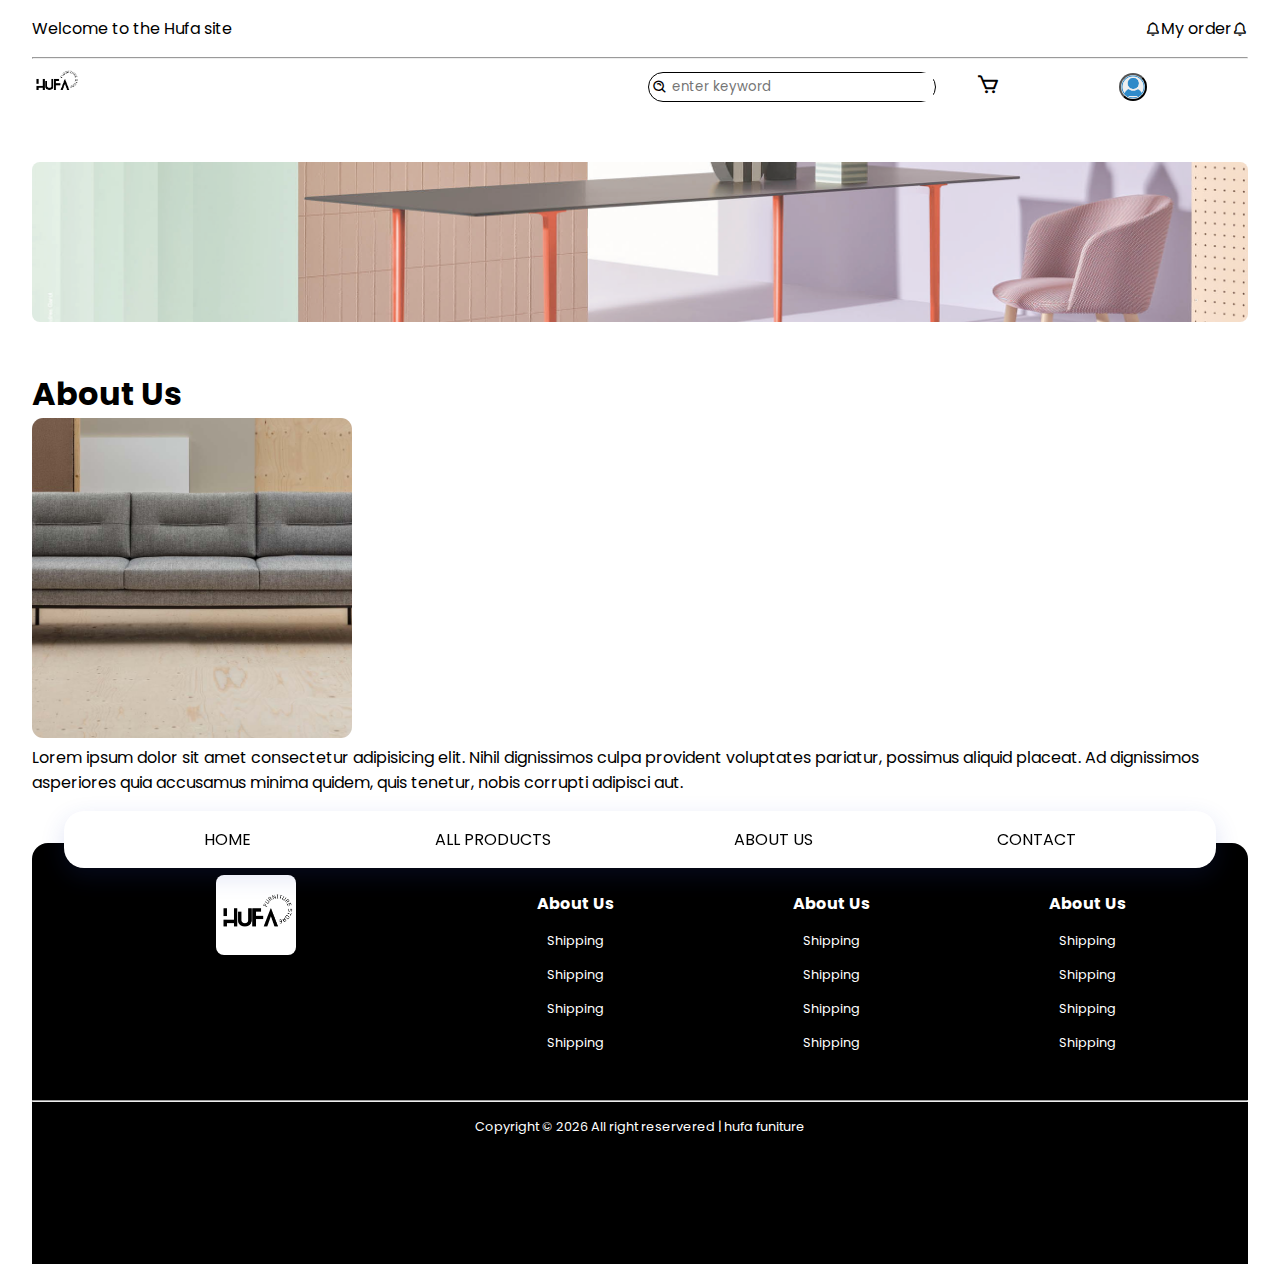
<file: order.html>
<!DOCTYPE html>
<html lang="en">
<head>
    <meta charset="UTF-8">
    <meta http-equiv="X-UA-Compatible" content="IE=edge">
    <meta name="viewport" content="width=device-width, initial-scale=1.0">
    <link rel="shortcut icon" href="assets/img/hfLogo.png" type="image/x-icon">
    <title>HUFA | Cửa hàng nội thất</title>
    <!--Boxicons-->
    <link href='https://unpkg.com/boxicons@2.1.2/css/boxicons.min.css' rel='stylesheet'>
    <!--css-->
    <link rel="stylesheet" href="assets/css/index.css">
    <link rel="stylesheet" href="assets/css/grid.css">
       <!--jQuery-->
    <script src="https://ajax.googleapis.com/ajax/libs/jquery/3.6.0/jquery.min.js"></script>

</head>
<body>
    <header class="header" id="header">
        <div class="sub_nav col-12">
            <div class="sub_nav-left col-6 col-md-6 col-sm-6">
                <span>Welcome to the Hufa site</span>
            </div>
            <div class="sub_nav-right col-6 col-md-6 col-sm-6">
                <i class='bx bx-bell' ></i>
                <a href="#">My order</a>
                <i class='bx bx-bell' ></i>
            </div>
        </div>
        <hr>
        <nav class="nav" id="nav">
            <a href="./index.html" class="logo col-3 col-md-6 col-sm-3">
                <img src="assets/img/hufaIcon.png" alt="logo" class="logo_nav">
            </a>
            <ul class="nav_items col-5 ">
                <li class="nav_item ">
                   <a href="./index.html" id="nav_link" class="nav_link">HOME</a> 
                </li>
                <li class="nav_item ">
                    <a href="./all-product.html" id="nav_link" class="nav_link">ALL PRODUCTS</a> 
                </li>
                 <li class="nav_item">
                    <a href="./about-us.html"id="nav_link" class="nav_link">ABOUT US</a> 
                 </li>
                 <li class="nav_item">
                    <a href="./contact.html"id="nav_link" class="nav_link">CONTACT</a> 
                 </li>
            </ul>
            <div class=" col-2 col-md-3 col-sm-7">
                <div class="search_bar">
                      <i class='bx bx-search-alt'></i>
                      <input class="search_input" type="search" name="search_input" placeholder="enter keyword">
                </div>
                <div class="search-result">
                    <table class="table">
                        <thead>
                            <tr>
                                <th>Name</th>
                                <th>Color</th>
                                <th> Category</th>
                            </tr>
                        </thead>
                        <tbody>
                            <tr>
                                <td>Sofa single</td>
                                <td>Gray</td>
                                <td>Sofa</td>
                            </tr>
                            <tr>
                                <td>Student table</td>
                                <td>brown</td>
                                <td>Table</td>
                            </tr>
                            <tr>
                                <td>SOfa bed</td>
                                <td>Pink</td>
                                <td>Sofa</td>
                            </tr>
                            <tr>
                                <td>mmash</td>
                                <td>23</td>
                                <td>Gray</td>
                            </tr>
                        </tbody>
                    </table>
                </div>
            </div>
            <div class="btn-cart col-1 col-md-1 col-sm-1">
                <button class="cart">
                    <i class='bx bx-cart'></i>
                </button>
                <div class="cart-result">
                    <table class="table">
                        <thead>
                            <tr>
                                <th>Name</th>
                                <th>Price</th>
                                <th>Quantity</th>
                                <th>Action</th>
                            </tr>
                        </thead>
                        <tbody>
                            <tr>
                                <td>Sofa single</td>
                                <td>$150</td>
                                <td>1</td>
                                <td>
                                    <button class="del-cart">
                                        <i class='bx bx-x' ></i></td>
                                    </button>
                                </td>
                            </tr>
                            <tr>
                                <td>Sofa Bed</td>
                                <td>$250</td>
                                <td>2</td>
                                <td>
                                    <button class="del-cart">
                                        <i class='bx bx-x' ></i></td>
                                    </button>
                            </tr>
                           
                        </tbody>
                    </table>           
                </div>
            </div>
            <div class="btn-user col-1 col-md-1 col-sm-1">
                <button class="user ">
                    <span>username</span>
                    <img src="assets/img/user-img.png" alt="user" class="avatar">
                </button>
            </div>      
        </nav>
    </header>
    <main>
       <section class="header_banner">
        <img src="assets/img/b4.jpg" alt="banner" class="header_banner-img">
        <div class="header_content">
            <h1>Who We Are</h1>
            <small>More informatin from us!</small>
        </div>
       </section>     
        <section class="new_collections">
            <div class="section_title">
                <h1>About Us</h1>
            </div>
            <div class="section_content">
                <div class="info_img">
                    <img src="assets/img/b2.jpg" alt="about-us" class="img_about">
                </div>
                <div class="infor_conten">
                    <p>Lorem ipsum dolor sit amet consectetur adipisicing elit. 
                        Nihil dignissimos culpa provident voluptates pariatur, 
                        possimus aliquid placeat. Ad dignissimos asperiores quia accusamus 
                        minima quidem, quis tenetur, nobis corrupti adipisci aut.
                    </p>
                </div>
            </div>
            
        </section>
    </main>
    <footer class="footer">
        <div class="footer_top">
            <div class="footer_logo col-4 col-md-4 col-sm-12">
                <img src="assets/img/hufaIcon.png" alt="logo">
            </div>
            <div class="footer_items col-8 col-md-8 col-sm-12">
                <ul class="footer_item col-4 col-md-4 col-sm-12">
                    <h3>About Us</h3>
                    <li class="footer_link">
                        Shipping
                    </li>
                    <li class="footer_link">
                        Shipping
                    </li>
                    <li class="footer_link">
                        Shipping
                    </li>
                    <li class="footer_link">
                        Shipping
                    </li>
                </ul>
                <ul class="footer_item col-4 col-md-4 col-sm-12">
                    <h3>About Us</h3>
                    <li class="footer_link">
                        Shipping
                    </li>
                    <li class="footer_link">
                        Shipping
                    </li>
                    <li class="footer_link">
                        Shipping
                    </li>
                    <li class="footer_link">
                        Shipping
                    </li>
                </ul>
                <ul class="footer_item col-4 col-md-4 col-sm-12">
                    <h3>About Us</h3>
                    <li class="footer_link">
                        Shipping
                    </li>
                    <li class="footer_link">
                        Shipping
                    </li>
                    <li class="footer_link">
                        Shipping
                    </li>
                    <li class="footer_link">
                        Shipping
                    </li>
                </ul>
            </div>
        </div>
        <hr class="hr-ft">
        <div class="copyright">
            <p>Copyright &copy; <script>document.write(new Date().getFullYear())</script> All right reservered | hufa funiture</p>
        </div>
    </footer>
    <script src="assets/js/main.js"></script>
</body>
</html>
</file>
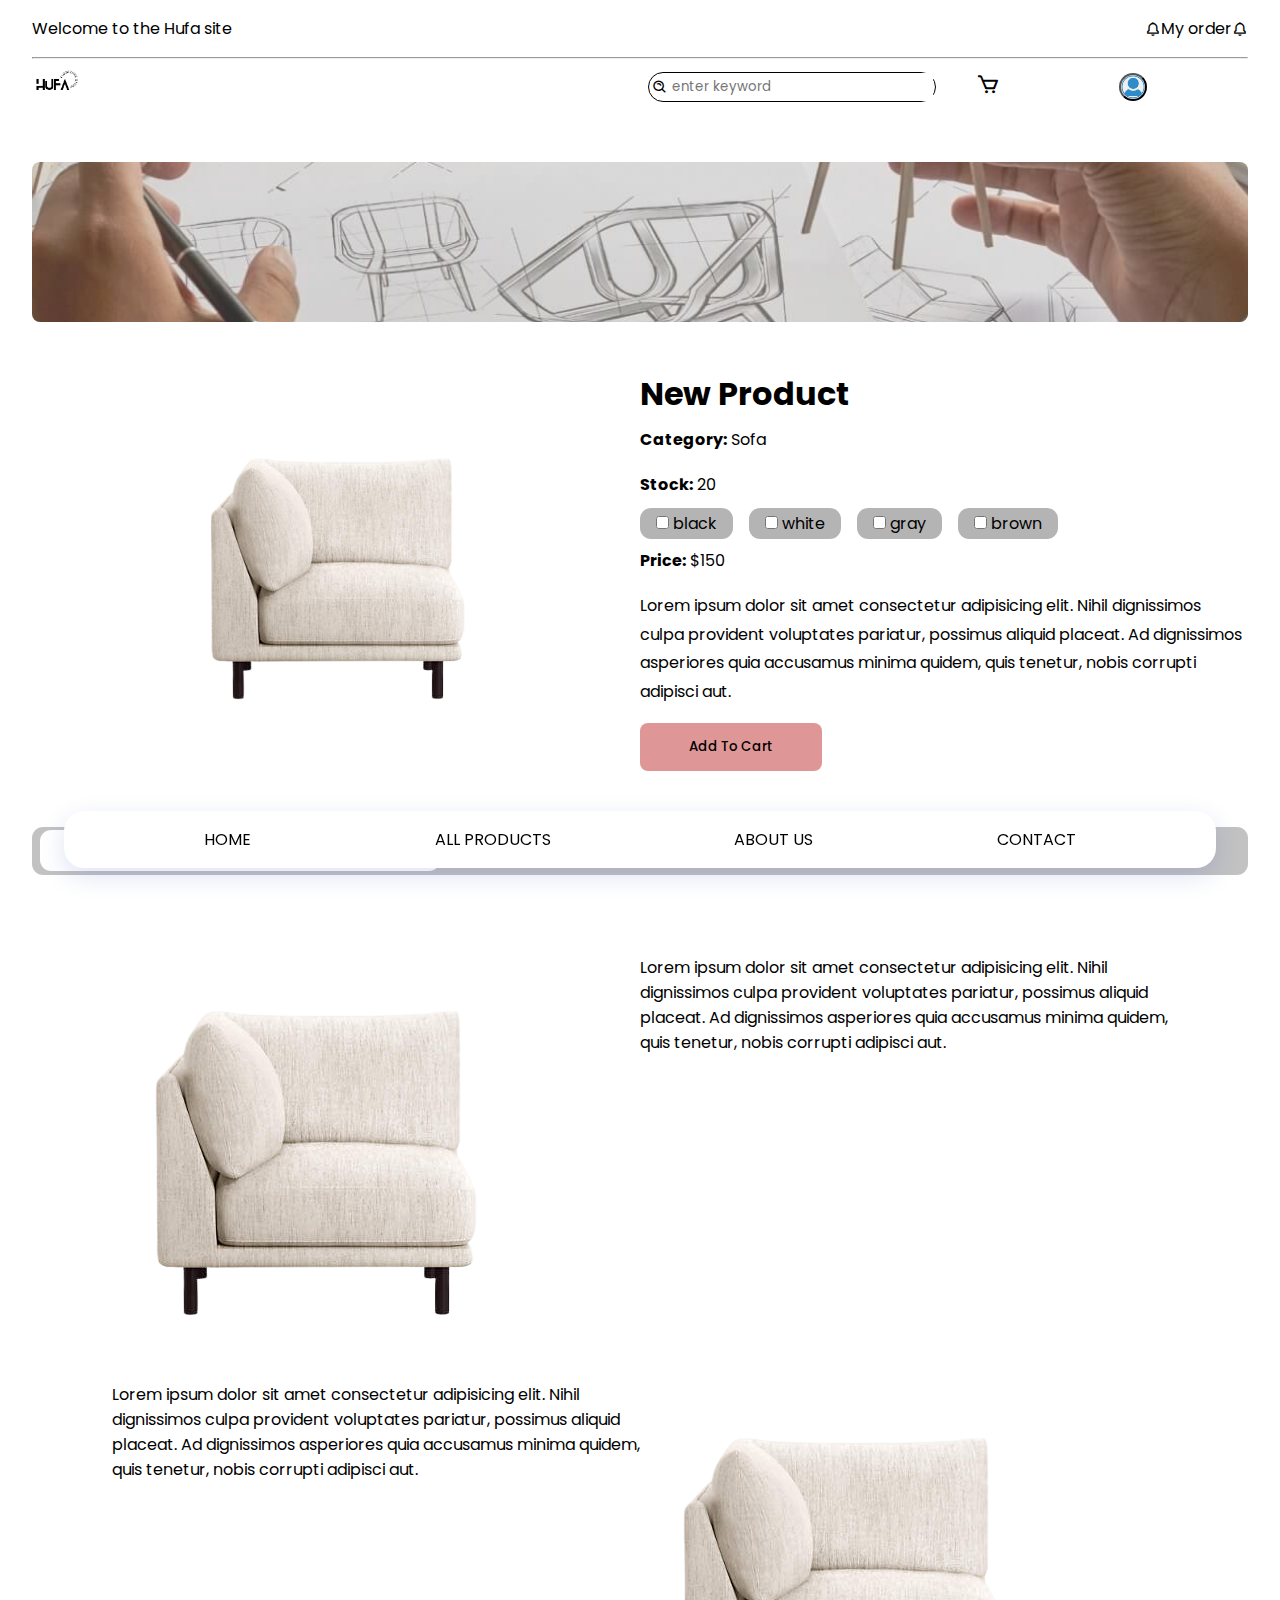
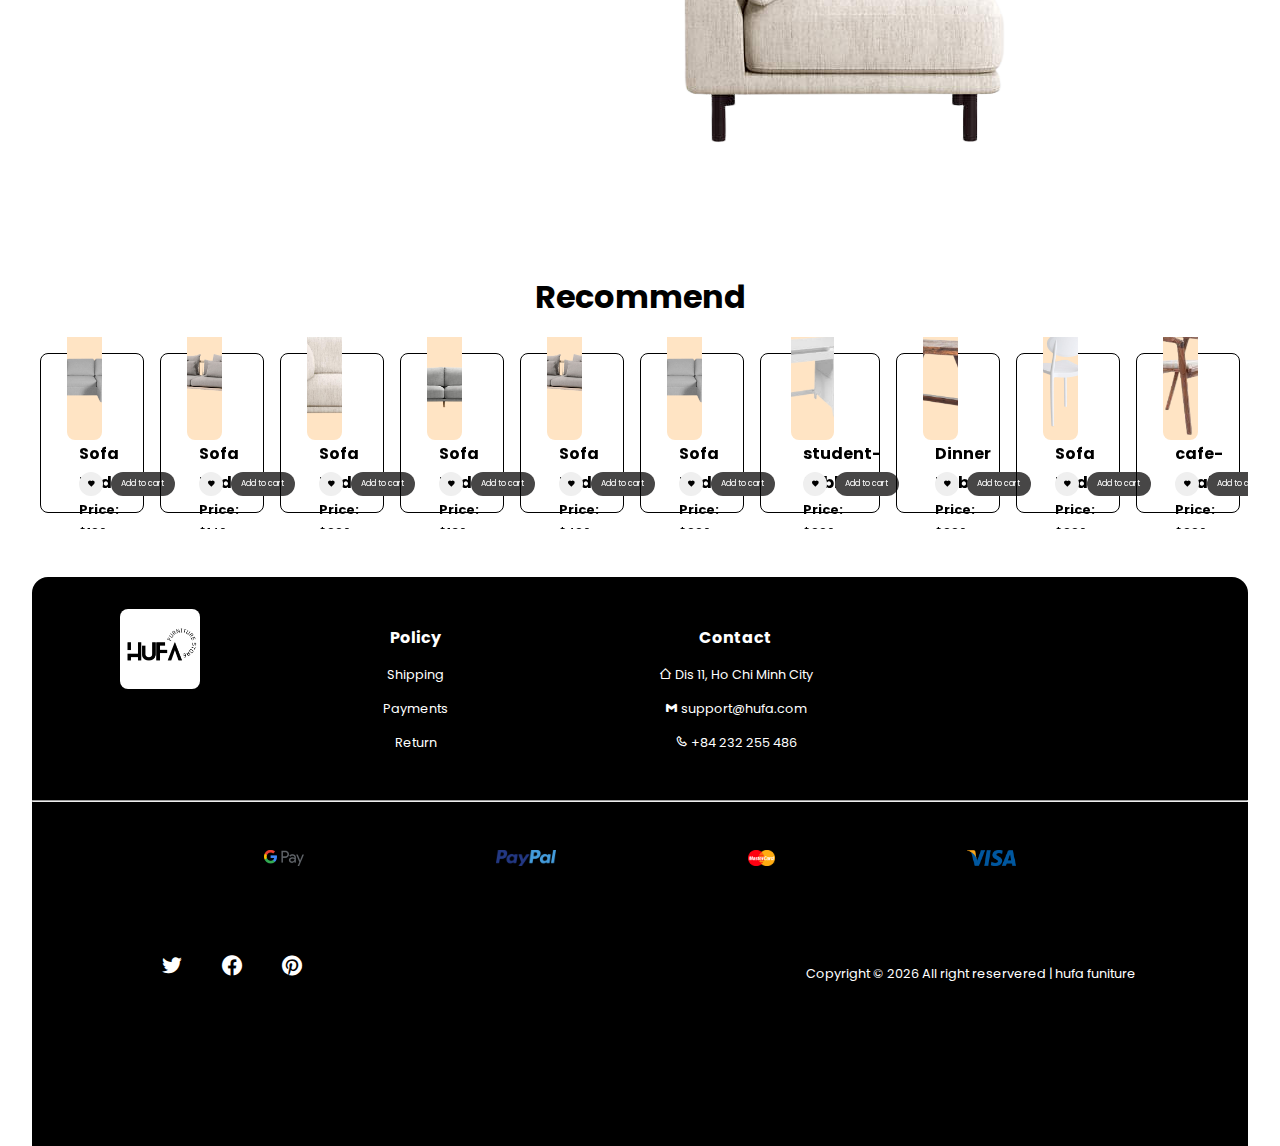
<file: product-details.html>
<!DOCTYPE html>
<html lang="en">
<head>
    <meta charset="UTF-8">
    <meta http-equiv="X-UA-Compatible" content="IE=edge">
    <meta name="viewport" content="width=device-width, initial-scale=1.0">
    <link rel="shortcut icon" href="assets/img/hfLogo.png" type="image/x-icon">
    <title>HUFA | Cửa hàng nội thất</title>
    <!--Boxicons-->
    <link href='https://unpkg.com/boxicons@2.1.2/css/boxicons.min.css' rel='stylesheet'>
    <!--css-->
    <link rel="stylesheet" href="assets/css/index.css">
    <link rel="stylesheet" href="assets/css/grid.css">
    <link rel="stylesheet" href="assets/css/grid.css"> 
    <!--jQuery-->
    <script src="https://ajax.googleapis.com/ajax/libs/jquery/3.6.0/jquery.min.js"></script>
    <script src="assets/js/product-data.js"></script>
</head>
<body>
    <header class="header" id="header">
        <div class="sub_nav col-12">
            <div class="sub_nav-left col-6 col-md-6 col-sm-6">
                <span>Welcome to the Hufa site</span>
            </div>
            <div class="sub_nav-right col-6 col-md-6 col-sm-6">
                <i class='bx bx-bell' ></i>
                <a href="#">My order</a>
                <i class='bx bx-bell' ></i>
            </div>
        </div>
        <hr>
        <nav class="nav" id="nav">
            <a href="./index.html" class="logo col-3 col-md-6 col-sm-3">
                <img src="assets/img/hufaIcon.png" alt="logo" class="logo_nav">
            </a>
            <ul class="nav_items col-5 ">
                <li class="nav_item ">
                   <a href="./index.html" id="nav_link" class="nav_link">HOME</a> 
                </li>
                <li class="nav_item ">
                    <a href="./all-product.html" id="nav_link" class="nav_link">ALL PRODUCTS</a> 
                </li>
                 <li class="nav_item">
                    <a href="./about-us.html"id="nav_link" class="nav_link">ABOUT US</a> 
                 </li>
                 <li class="nav_item">
                    <a href="./contact.html"id="nav_link" class="nav_link">CONTACT</a> 
                 </li>
            </ul>
            <div class=" col-2 col-md-3 col-sm-7">
                <div class="search_bar">
                      <i class='bx bx-search-alt'></i>
                      <input class="search_input" type="search" name="search_input" placeholder="enter keyword">
                </div>
                <div class="search-result table-wrapper">
                    <h3>Results for " <span id="search-value"></span> "</h3>
                    <hr>
                    <table class="table">
                        <thead>
                            <tr>
                                <th>Name</th>
                                <th>Color</th>
                                <th> Category</th>
                            </tr>
                        </thead>
                        <tbody>
                            <tr>
                                <td>Sofa single</td>
                                <td>Gray</td>
                                <td>Sofa</td>
                            </tr>
                            <tr>
                                <td>Student table</td>
                                <td>brown</td>
                                <td>Table</td>
                            </tr>
                            <tr>
                                <td>SOfa bed</td>
                                <td>Pink</td>
                                <td>Sofa</td>
                            </tr>
                            <tr>
                                <td>mmash</td>
                                <td>23</td>
                                <td>Gray</td>
                            </tr>
                        </tbody>
                    </table>
                </div>
            </div>
            <div class="btn-cart col-1 col-md-1 col-sm-1">
                <button class="cart">
                    <i class='bx bx-cart'></i>
                </button>
                <div class="cart-result table-wrapper">
                    <h3>Your Cart</h3>
                    <hr>
                    <table class="table">
                        <thead>
                            <tr>
                                <th>Name</th>
                                <th>Price</th>
                                <th>Quantity</th>
                                <th>Action</th>
                            </tr>
                        </thead>
                        <tbody>
                            <tr>
                                <td>Sofa single</td>
                                <td>$150</td>
                                <td>1</td>
                                <td>
                                    <button class="del-cart">
                                        <i class='bx bx-x' ></i></td>
                                    </button>
                                </td>
                            </tr>
                            <tr>
                                <td>Sofa Bed</td>
                                <td>$250</td>
                                <td>2</td>
                                <td>
                                    <button class="del-cart">
                                        <i class='bx bx-x' ></i></td>
                                    </button>
                            </tr>
                           
                        </tbody>
                    </table>           
                </div>
            </div>
            <div class="btn-user col-1 col-md-1 col-sm-1">
                <button class="user ">
                    <span>username</span>
                    <img src="assets/img/user-img.png" alt="user" class="avatar">
                </button>
            </div>      
        </nav>
    </header>
    <main>
       <section class="header_banner">
        <img src="assets/img/b6.jpg" alt="banner" class="header_banner-img">
        <div class="header_content">
            <h1>Detail about product</h1>
            <small>More information from us!</small>
        </div>
       </section>     
        <section class="new_collections">
            <div class="breakcrum">
            </div>
            <div class="section_content">
                <div class="details-img col-6 col-md-6 col-sm-12">
                    <img src="assets/img/p2.png" alt="product" class="img_detials-lg">
                </div>
                <div class="detail_content col-6 col-md-6 col-sm-12">
                    <h1>New Product</h1>
                    <div class="d-info detail_cate">
                        <strong>Category:</strong> Sofa
                    </div>
                    <div class="d-info detail_stock">
                        <strong>Stock:</strong> 20
                    </div>
                    <ul class="filter_list-color">
                        <li class="filter_item-color">
                            <input type="checkbox" name="filter_color" id="filter_color">
                            <span>black</span>
                        </li>
                        <li class="filter_item-color">
                            <input type="checkbox" name="filter_color" id="filter_color">
                            <span>white</span>
                        </li>
                        <li class="filter_item-color">
                            <input type="checkbox" name="filter_color" id="filter_color">
                            <span>gray</span>
                        </li>
                        <li class="filter_item-color">
                            <input type="checkbox" name="filter_color" id="filter_color">
                            <span>brown</span>
                        </li>
                        
                    </ul>
                    <div class=" d-info detail_price">
                        <strong>Price:</strong> $150
                    </div>
                    <div class="d-info desc">
                        <p>Lorem ipsum dolor sit amet consectetur adipisicing elit. 
                            Nihil dignissimos culpa provident voluptates pariatur, 
                            possimus aliquid placeat. Ad dignissimos asperiores quia accusamus 
                            minima quidem, quis tenetur, nobis corrupti adipisci aut.
                        </p>
                    </div>
                    
                    <button class="d-info add_to_cart-btn">
                        Add To Cart
                    </button>
                </div>
            </div>
            <div class="more_information">
                <ul class="menu_tab">
                    <li class="tab_item active-tab">
                       <a href="#content-1">Overview</a> 
                    </li>
                    
                    <li class="tab_item">
                        <a href="#content-2">Specifications</a>
                    </li>
                    <li class="tab_item">
                        <a href="#content-3">Feedbacks</a>
                    </li>
                </ul>
                <div class="tab_content">
                    <div class="tab_pane" id="content-1">
                        <div class="overview product_info_details">
                            <div class="product-img col-6 col-md-6 col-sm-12">
                                <img src="assets/img/p2.png" alt="about-us" class="img_about">
                            </div>
                            <div class="product_content col-6 col-md-6 col-sm-12">
                                <p>Lorem ipsum dolor sit amet consectetur adipisicing elit. 
                                    Nihil dignissimos culpa provident voluptates pariatur, 
                                    possimus aliquid placeat. Ad dignissimos asperiores quia accusamus 
                                    minima quidem, quis tenetur, nobis corrupti adipisci aut.
                                </p>
                            </div>
                        </div>
                        <div class="overview product_info_details">
                            <div class="product_content col-6 col-md-6 col-sm-12">
                                <p>Lorem ipsum dolor sit amet consectetur adipisicing elit. 
                                    Nihil dignissimos culpa provident voluptates pariatur, 
                                    possimus aliquid placeat. Ad dignissimos asperiores quia accusamus 
                                    minima quidem, quis tenetur, nobis corrupti adipisci aut.
                                </p>
                            </div>
                            <div class="product-img col-6 col-md-6 col-sm-12">
                                <img src="assets/img/p2.png" alt="about-us" class="img_about">
                            </div>
                        </div>
                    </div>
                    <div class="tab_pane" id="content-2">
                        <table class="table">
                            <thead>
                                <tr>
                                    <th>Height</th>
                                    <th>Width</th>
                                    <th> Color</th>
                                </tr>
                            </thead>
                            <tbody>
                                <tr>
                                    <td>151</td>
                                    <td>23</td>
                                    <td>Gray</td>
                                </tr>
                            </tbody>
                        </table>
                    </div>
                    <div class="tab_pane feedback_tab" id="content-3">
                        <form class="feedback_form">
                            <input type="text" class="feedback-input" placeholder="enter your feedback here">
                            <button type="submit" class="feedback_btn">Send</button>
                        </form>
                        <div class="feedback">
                            <div class="user_feedback">
                                <img class="user_fb" src="assets/img/user-img.png" alt="user" >
                                |
                                <div class="fb-content">
                                    Good quality
                                </div>
                            </div>
                            <div class="user_feedback">
                                <img class="user_fb" src="assets/img/user-img.png" alt="user" >
                                |
                                <div class="fb-content">
                                    Good quality
                                </div>
                            </div>
                            <div class="user_feedback">
                                <img class="user_fb" src="assets/img/user-img.png" alt="user" >
                                |
                                <div class="fb-content">
                                    Good quality
                                </div>
                            </div>
                        </div>           
                    </div>
                </div>
            </div>
        </section>
        <section class="recommend">
            <div class="recommend_title st">
                <h1>Recommend</h1>
            </div>
            <div class="recommend_content" id="product-data">
            
            </div>
        </section>
    </div>
    </main>
    <footer class="footer">
        <div class="footer_top">
            <div class="footer_logo col-4 col-md-2 col-sm-12">
                <img src="assets/img/hufaIcon.png" alt="logo">
            </div>
            <div class="footer_items col-8 col-md-10 col-sm-12">
                <ul class="footer_item col-4 col-md-4 col-sm-6">
                    <h3>Policy</h3>
                    <li class="footer_link">
                        Shipping
                    </li>
                    <li class="footer_link">
                        Payments
                    </li>
                    <li class="footer_link">
                        Return
                    </li>
                </ul>
                <ul class="footer_item col-4 col-md-4 col-sm-6">
                    <h3>Contact</h3>
                    <li class="footer_link">
                        <i class='bx bx-home-alt-2' ></i>
                        <span>Dis 11, Ho Chi Minh City</span>
                    </li>
                    <li class="footer_link">
                        <i class='bx bxl-gmail' ></i>
                        <span>support@hufa.com</span> 
                    </li>
                    <li class="footer_link">
                        <i class='bx bx-phone' ></i>
                        <span>+84 232 255 486</span>
                    </li>
                </ul>
                <ul class="footer_item col-4 col-md-4 col-sm-12">
                    <iframe src="https://www.google.com/maps/embed?pb=!1m18!1m12!1m3!1d15678.365334788312!2d106.639114728811!3d10.765945427257334!2m3!1f0!2f0!3f0!3m2!1i1024!2i768!4f13.1!3m3!1m2!1s0x31752e949d027e49%3A0x393b1836f8742615!2zUXXhuq1uIDExLCBUaMOgbmggcGjhu5EgSOG7kyBDaMOtIE1pbmgsIFZp4buHdCBOYW0!5e0!3m2!1svi!2s!4v1656863217070!5m2!1svi!2s" width="600" height="450" style="border:0;" allowfullscreen="" loading="lazy" referrerpolicy="no-referrer-when-downgrade"></iframe>
                </ul>
            </div>
        </div>
        <hr class="hr-ft">
        <div class="payments-content">
            <img src="assets/img/gpay.png" alt="payment" class="payment-icon">
            <img src="assets/img/paypal.png" alt="payment" class="payment-icon">
            <img src="assets/img/mscard.png" alt="payment" class="payment-icon">
            <img src="assets/img/visa.png" alt="payment" class="payment-icon">
        </div>
        <div class="footer-bottom">
            <div class="social-icon">
                <i class='bx bxl-twitter' ></i>
                <i class='bx bxl-facebook-circle' ></i>
                <i class='bx bxl-pinterest' ></i>
            </div>  
            <div class="copyright">
                <p>Copyright &copy; <script>document.write(new Date().getFullYear())</script> All right reservered | hufa funiture</p>
            </div>
        </div>
        
    </footer>
    <script src="assets/js/main.js"></script>
</body>
</html>
</file>
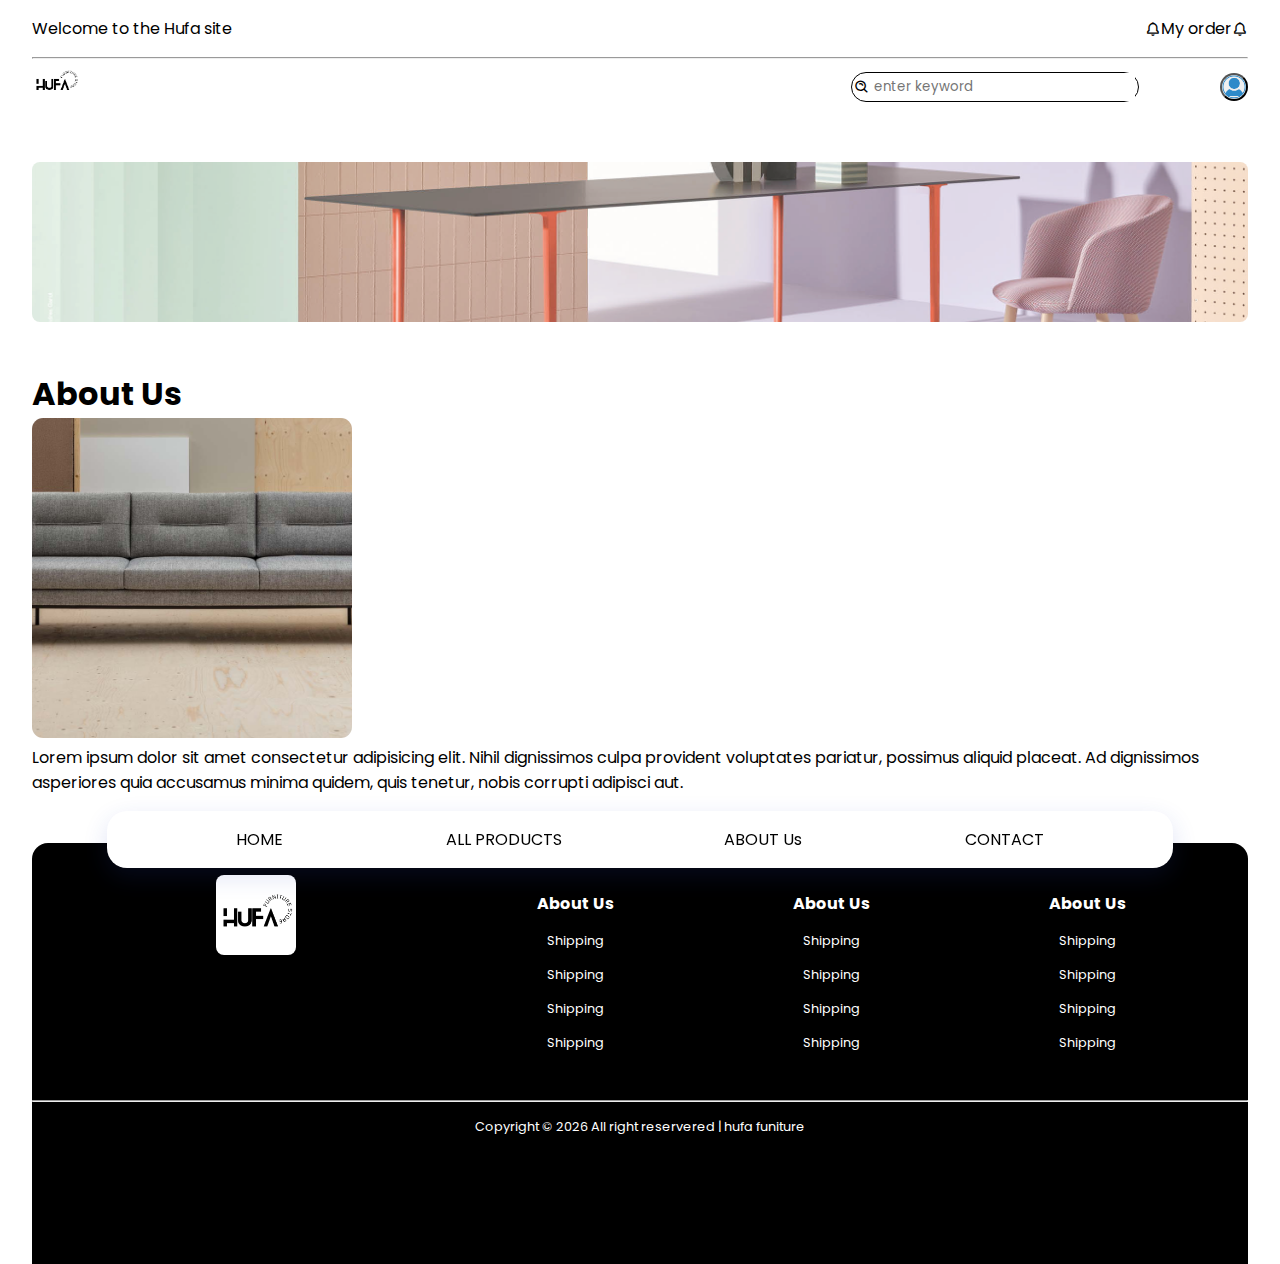
<file: tracking.html>
<!DOCTYPE html>
<html lang="en">
<head>
    <meta charset="UTF-8">
    <meta http-equiv="X-UA-Compatible" content="IE=edge">
    <meta name="viewport" content="width=device-width, initial-scale=1.0">
    <link rel="shortcut icon" href="assets/img/hfLogo.png" type="image/x-icon">
    <title>HUFA | Cửa hàng nội thất</title>
    <!--Boxicons-->
    <link href='https://unpkg.com/boxicons@2.1.2/css/boxicons.min.css' rel='stylesheet'>
    <!--css-->
    <link rel="stylesheet" href="assets/css/index.css">
    <link rel="stylesheet" href="assets/css/grid.css">
     <!--jQuery-->
     <script src="https://ajax.googleapis.com/ajax/libs/jquery/3.6.0/jquery.min.js"></script>

</head>
<body>
    <header class="header" id="header">
        <div class="sub_nav col-12">
            <div class="sub_nav-left col-6 col-md-6 col-sm-6">
                <span>Welcome to the Hufa site</span>
            </div>
            <div class="sub_nav-right col-6 col-md-6 col-sm-6">
                <i class='bx bx-bell' ></i>
                <a href="#">My order</a>
                <i class='bx bx-bell' ></i>
            </div>
        </div>
        <hr>
        <nav class="nav">
            <a href="./index.html" class="logo col-3 col-md-8 col-sm-3">
                <img src="assets/img/hufaIcon.png" alt="logo" class="logo_nav">
            </a>
            <ul class="nav_items col-6 col-sm-10 col-md-10">
                <li class="nav_item">
                   <a href="./index.html" class="nav_link">HOME</a> 
                </li>
                <li class="nav_item">
                    <a href="./all-product.html" class="nav_link">ALL PRODUCTS</a> 
                </li>
                 <li class="nav_item">
                    <a href="#" class="nav_link">ABOUT Us</a> 
                 </li>
                 <li class="nav_item">
                    <a href="./contact.html" class="nav_link">CONTACT</a> 
                 </li>
            </ul>
            <div class=" col-2 col-md-3 col-sm-6">
                <div class="search_bar">
                      <i class='bx bx-search-alt'></i>
                      <input class="search_input" type="search" name="search_input" placeholder="enter keyword">
                </div>
            </div>
            <div class="btn-user col-1 col-md-1 col-sm-1">
                <button class="user ">
                    <span>username</span>
                    <img src="assets/img/user-img.png" alt="user" class="avatar">
                </button>
            </div>
        </nav>
    </header>
    <main>
       <section class="header_banner">
        <img src="assets/img/b4.jpg" alt="banner" class="header_banner-img">
        <div class="header_content">
            <h1>Who We Are</h1>
            <small>More informatin from us!</small>
        </div>
       </section>     
        <section class="new_collections">
            <div class="section_title">
                <h1>About Us</h1>
            </div>
            <div class="section_content">
                <div class="info_img">
                    <img src="assets/img/b2.jpg" alt="about-us" class="img_about">
                </div>
                <div class="infor_conten">
                    <p>Lorem ipsum dolor sit amet consectetur adipisicing elit. 
                        Nihil dignissimos culpa provident voluptates pariatur, 
                        possimus aliquid placeat. Ad dignissimos asperiores quia accusamus 
                        minima quidem, quis tenetur, nobis corrupti adipisci aut.
                    </p>
                </div>
            </div>
            
        </section>
    </main>
    <footer class="footer">
        <div class="footer_top">
            <div class="footer_logo col-4 col-md-4 col-sm-12">
                <img src="assets/img/hufaIcon.png" alt="logo">
            </div>
            <div class="footer_items col-8 col-md-8 col-sm-12">
                <ul class="footer_item col-4 col-md-4 col-sm-12">
                    <h3>About Us</h3>
                    <li class="footer_link">
                        Shipping
                    </li>
                    <li class="footer_link">
                        Shipping
                    </li>
                    <li class="footer_link">
                        Shipping
                    </li>
                    <li class="footer_link">
                        Shipping
                    </li>
                </ul>
                <ul class="footer_item col-4 col-md-4 col-sm-12">
                    <h3>About Us</h3>
                    <li class="footer_link">
                        Shipping
                    </li>
                    <li class="footer_link">
                        Shipping
                    </li>
                    <li class="footer_link">
                        Shipping
                    </li>
                    <li class="footer_link">
                        Shipping
                    </li>
                </ul>
                <ul class="footer_item col-4 col-md-4 col-sm-12">
                    <h3>About Us</h3>
                    <li class="footer_link">
                        Shipping
                    </li>
                    <li class="footer_link">
                        Shipping
                    </li>
                    <li class="footer_link">
                        Shipping
                    </li>
                    <li class="footer_link">
                        Shipping
                    </li>
                </ul>
            </div>
        </div>
        <hr class="hr-ft">
        <div class="copyright">
            <p>Copyright &copy; <script>document.write(new Date().getFullYear())</script> All right reservered | hufa funiture</p>
        </div>
    </footer>
    <script src="assets/js/main.js"></script>
</body>
</html>
</file>
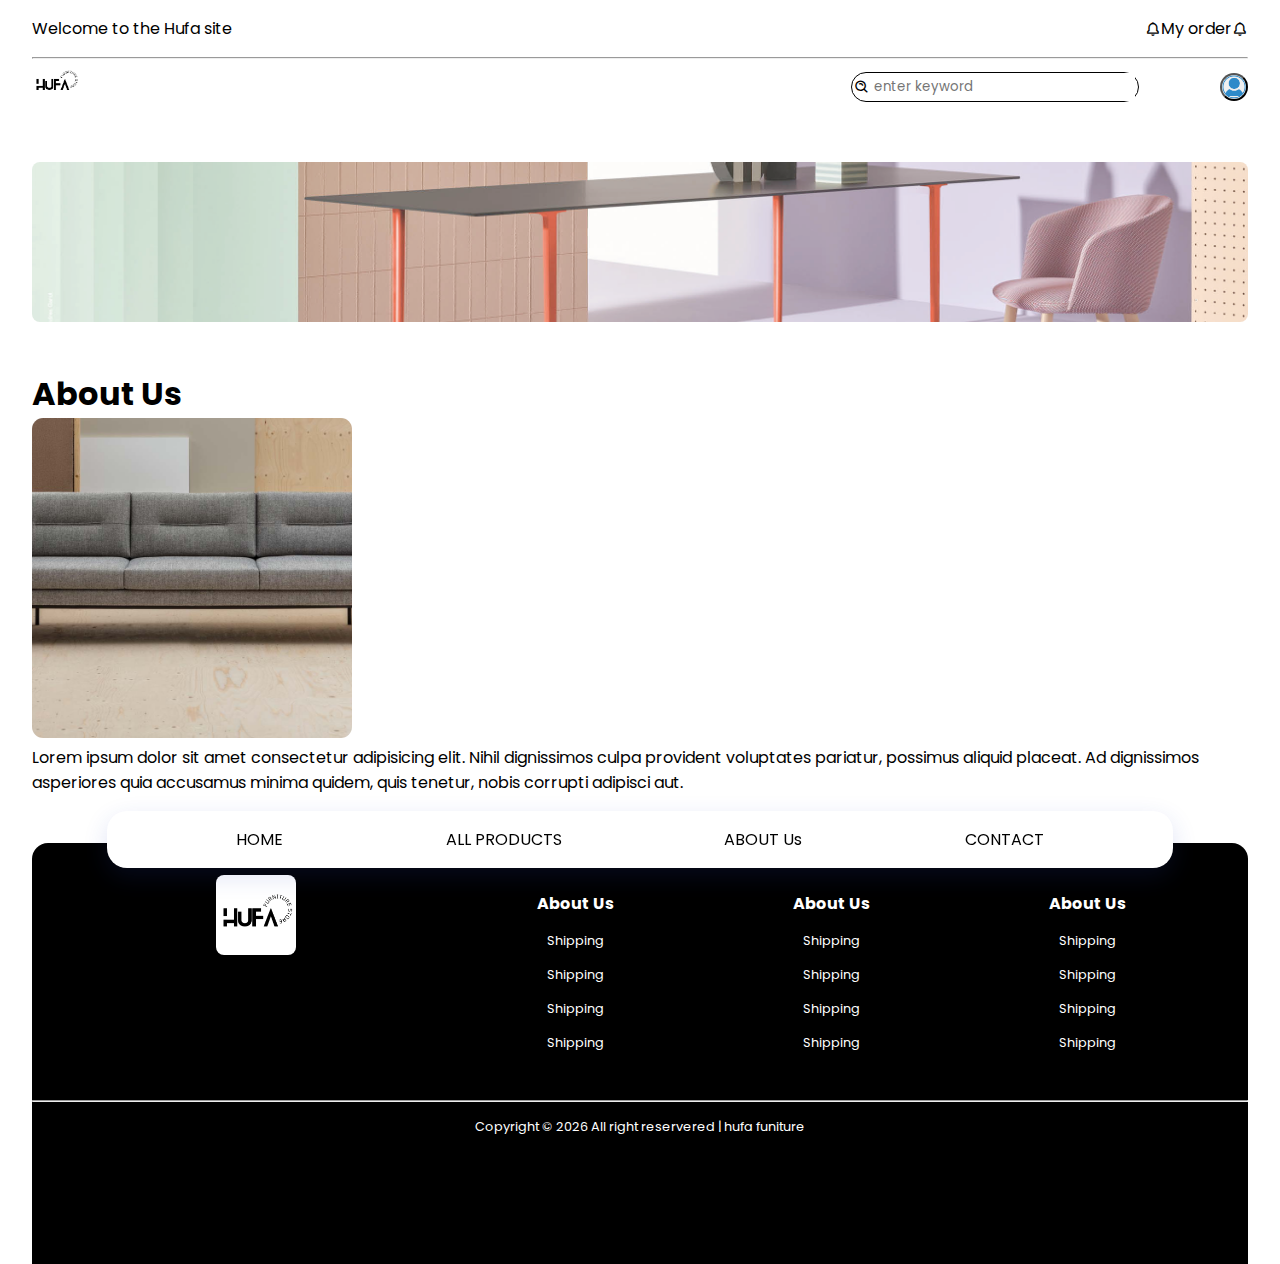
<file: user.html>
<!DOCTYPE html>
<html lang="en">
<head>
    <meta charset="UTF-8">
    <meta http-equiv="X-UA-Compatible" content="IE=edge">
    <meta name="viewport" content="width=device-width, initial-scale=1.0">
    <link rel="shortcut icon" href="assets/img/hfLogo.png" type="image/x-icon">
    <title>HUFA | Cửa hàng nội thất</title>
    <!--Boxicons-->
    <link href='https://unpkg.com/boxicons@2.1.2/css/boxicons.min.css' rel='stylesheet'>
    <!--css-->
    <link rel="stylesheet" href="assets/css/index.css">
    <link rel="stylesheet" href="assets/css/grid.css">
     <!--jQuery-->
     <script src="https://ajax.googleapis.com/ajax/libs/jquery/3.6.0/jquery.min.js"></script>

</head>
<body>
    <header class="header" id="header">
        <div class="sub_nav col-12">
            <div class="sub_nav-left col-6 col-md-6 col-sm-6">
                <span>Welcome to the Hufa site</span>
            </div>
            <div class="sub_nav-right col-6 col-md-6 col-sm-6">
                <i class='bx bx-bell' ></i>
                <a href="#">My order</a>
                <i class='bx bx-bell' ></i>
            </div>
        </div>
        <hr>
        <nav class="nav">
            <a href="./index.html" class="logo col-3 col-md-8 col-sm-5">
                <img src="assets/img/hufaIcon.png" alt="logo" class="logo_nav">
            </a>
            <ul class="nav_items col-6 col-sm-10 col-md-10">
                <li class="nav_item">
                   <a href="./index.html" class="nav_link">HOME</a> 
                </li>
                <li class="nav_item">
                    <a href="./all-product.html" class="nav_link">ALL PRODUCTS</a> 
                </li>
                 <li class="nav_item">
                    <a href="#" class="nav_link">ABOUT Us</a> 
                 </li>
                 <li class="nav_item">
                    <a href="./contact.html" class="nav_link">CONTACT</a> 
                 </li>
            </ul>
            <div class=" col-2 col-md-3 col-sm-6">
                <div class="search_bar">
                      <i class='bx bx-search-alt'></i>
                      <input class="search_input" type="search" name="search_input" placeholder="enter keyword">
                </div>
            </div>
            <div class="btn-user col-1 col-md-1 col-sm-1">
                <button class="user ">
                    <span>username</span>
                    <img src="assets/img/user-img.png" alt="user" class="avatar">
                </button>
            </div>
        </nav>
    </header>
    <main>
       <section class="header_banner">
        <img src="assets/img/b4.jpg" alt="banner" class="header_banner-img">
        <div class="header_content">
            <h1>Who We Are</h1>
            <small>More informatin from us!</small>
        </div>
       </section>     
        <section class="new_collections">
            <div class="section_title">
                <h1>About Us</h1>
            </div>
            <div class="section_content">
                <div class="info_img">
                    <img src="assets/img/b2.jpg" alt="about-us" class="img_about">
                </div>
                <div class="infor_conten">
                    <p>Lorem ipsum dolor sit amet consectetur adipisicing elit. 
                        Nihil dignissimos culpa provident voluptates pariatur, 
                        possimus aliquid placeat. Ad dignissimos asperiores quia accusamus 
                        minima quidem, quis tenetur, nobis corrupti adipisci aut.
                    </p>
                </div>
            </div>
            
        </section>
    </main>
    <footer class="footer">
        <div class="footer_top">
            <div class="footer_logo col-4 col-md-4 col-sm-12">
                <img src="assets/img/hufaIcon.png" alt="logo">
            </div>
            <div class="footer_items col-8 col-md-8 col-sm-12">
                <ul class="footer_item col-4 col-md-4 col-sm-12">
                    <h3>About Us</h3>
                    <li class="footer_link">
                        Shipping
                    </li>
                    <li class="footer_link">
                        Shipping
                    </li>
                    <li class="footer_link">
                        Shipping
                    </li>
                    <li class="footer_link">
                        Shipping
                    </li>
                </ul>
                <ul class="footer_item col-4 col-md-4 col-sm-12">
                    <h3>About Us</h3>
                    <li class="footer_link">
                        Shipping
                    </li>
                    <li class="footer_link">
                        Shipping
                    </li>
                    <li class="footer_link">
                        Shipping
                    </li>
                    <li class="footer_link">
                        Shipping
                    </li>
                </ul>
                <ul class="footer_item col-4 col-md-4 col-sm-12">
                    <h3>About Us</h3>
                    <li class="footer_link">
                        Shipping
                    </li>
                    <li class="footer_link">
                        Shipping
                    </li>
                    <li class="footer_link">
                        Shipping
                    </li>
                    <li class="footer_link">
                        Shipping
                    </li>
                </ul>
            </div>
        </div>
        <hr class="hr-ft">
        <div class="copyright">
            <p>Copyright &copy; <script>document.write(new Date().getFullYear())</script> All right reservered | hufa funiture</p>
        </div>
    </footer>
    <script src="assets/js/main.js"></script>
</body>
</html>
</file>
<file: assets/css/index.css>
@import url('https://fonts.googleapis.com/css2?family=Poppins:ital,wght@0,100;0,200;0,300;0,400;0,500;0,600;0,700;0,800;0,900;1,400;1,600;1,700;1,800;1,900&display=swap');

*{
    font-family: 'Poppins', sans-serif;
    box-sizing: border-box;
    margin: 0;
    padding: 0;
}
ul li{
    list-style: none;
    color: black;
}
a{
    text-decoration: none;
    color: black;
}
body{
    padding: 0 5rem;
}

:root{
    --section-title-: 2.5rem; 
}
section{
    margin: 3rem 0;
}
.bg-r{
    background-color: rgb(231, 68, 68);
}
.bg-g{
    background-color: rgb(87, 153, 65);
}
.bg-y{
    background-color: rgb(224, 212, 78);
}
.bg-p{
    background-color: rgb(129, 42, 170);
}
.bg-gr{
    background-color: rgb(133, 131, 131);
}
.bg-w{
    background-color: rgb(210, 210, 210);
}
.mt-3{
    margin-top: 10px;
}
/*------------------------------------header-----------------------------*/
.sub_nav{
    display: flex;
    margin: 1rem 0;
}
.sub_nav-left{
    align-items: start;
}
.sub_nav-right{
    display: flex;
    justify-content: flex-end;
    align-items: center;
}
nav{
    display: flex;
    align-items: center;
}
.logo{
    align-items: start;
}
.logo_nav{
    height: 5rem;
}
.nav_items{
    display: flex;
    justify-content: space-around;
    align-items: center;

}
.nav_items a{
    display: block;
}
.active{
    background-color: rgb(129, 125, 125);
    padding: 0.7rem;
    border-radius: 0.7rem;
    color: #fff;
}
.search_bar{
    display: flex;
    justify-content: center;
    align-items: center;
    border: 1px solid #000;
    border-radius: 1rem;
    margin: 0 0.5rem;
    align-items: center;
    justify-content: center;
}
.search_input{
    border: none;
    padding: 0.25rem;
}
.search_bar i{
    font-size: 1rem;
}
.search-result{
    position: absolute;
    z-index: 50;
    /*display: none;*/
    background-color: #fff;
    width: 20rem;
    margin: 1rem  0 0 0;
}
.btn-cart{
}
.cart{
    margin: 0 2rem;
    justify-content: center;
    text-align: center;
    border: none;
    background-color: #fff;
    font-size: 1.5rem;
}
.cart-result{
    position: absolute;
    z-index: 50;
    right: 10rem;
    /*display: none;*/
    background-color: #fff;
    width: auto;
    margin: 1rem  0 0 0;
}
.del-cart{
    height: 1rem;
    width: 1rem;
    align-items: center;
    justify-content: center;
    text-align: center;
    border-radius: 50%;
    border: none;
    background-color: rgb(255, 0, 0);
    color: white;
}
.search-result table{
    border-radius: 0.7rem;

}
.btn-user{
}
.user{
    width: fit-content;
    align-items: center;
    display: flex;
    justify-content: center;
    text-align: center;
    border-radius: 1rem;

}
.user span{
    font-size: 0.7rem;
    font-weight: 400;
    margin: 0 0.24rem;
}
.user img{
    height: 1.5rem;
}
/*------------------------------MAIN---------------------*/
.banner{
    height: 35rem;
    position: relative;
}
.banner-slider{
    position: relative;
    width: 100%;
    height: 100%;
    overflow: hidden;
    float: left;
    display: none;
}
.sld-active{
    display:inline-block;
}
.banner_img{

}
.img_banner{
    object-fit: cover;
    width: 100%;
    height:35rem;
    border-radius: .7rem;
}
.banner-content{
    display: flex;
    flex-direction: column;
    position: absolute;
    top: 7rem;
    left: 7rem;
    letter-spacing: 2px;
    font-weight: 800;
    color: #fff;
    
}
.banner-content span{
    font-size: 5rem;
}
.banner-content small{
    font-size: 2rem;
}
.btn-carousel{
    display: flex;
    position: absolute;
    width: 103.5%;
    top: 15rem;
    left: -1.5rem;
    right: rem;
    z-index: 50;
    text-align:center;
    justify-content: space-between;
}
.btn-arrow{
    align-items: center;
    text-align: center;
    font-size: 2.5rem;
    justify-content: space-between;
    background-color: #fff;
    border-radius: 50%;
    -webkit-box-shadow: 0px 0px 10px -2px rgba(0,0,0,0.5); 
    box-shadow: 0px 0px 10px -2px rgba(0,0,0,0.5);
    transition: 0.4s;
}
.btn-arrow:hover{
    background-color: rgb(143, 141, 141);
    color: #fff;
}
.next-button{
    cursor: pointer;
    height: 3rem;
    width: 3rem;
}
.prev-button{
    height: 3rem;
    width: 3rem;
    cursor: pointer;

}
.btn-explore{
    position: absolute;
    align-items: center;
    justify-content: center;
    text-align: center;
    padding: 0.5rem 0;
    top: 20rem;
    left: 7rem;
    background: rgb(71, 70, 70);
    height: 3rem;
    width: 12rem;
    font-size: 1.3rem;
    font-weight: 600;
    color:#fff;
    border: none;
    border-radius: 5rem;
    transition: .3s;
    -webkit-box-shadow: 0px 0px 10px -2px rgba(0,0,0,0.5); 
    box-shadow: 0px 0px 10px -2px rgba(0,0,0,0.5);
}
.btn-explore:hover{
    background: rgb(213, 213, 213);
    color: #000;
}
.info-short{
    display: flex;
    width: 100%;
    background-color: rgb(220, 220, 220);
    height: 5rem;
    justify-content: space-around;
    text-align: center;
    align-items: center;
    border-radius: 0.7rem;
} 
.info-short-item{
    align-items: center;
    font-size: 1.2rem;
    opacity: 60%;
}
.info-short-item i{
    font-size: 1.3rem;
    font-weight: 600;
}
/*------------------------------Category BTN--------------------*/
.category_btn{
    align-items: center;
    justify-content: space-around;
     padding: 0rem;
}
.category{
    display: flex;
    flex-wrap: wrap;
     border: none;
    align-items: center;
    text-align: center;
    justify-content: center;
    margin: 0.5rem;
}
.cate-btn{
    position: relative;
    align-items: center;
    justify-content: center;
    width: 100%;
    height: 18rem; 
    border-radius: .7rem;
    padding: 1rem;
}
.cate-btn img{
    width: 100%;
    height: 100%;
    object-fit: cover;
    opacity: 70%;
}
.cate-btn span{
    position: absolute;
    top: 5rem;
    left: 13rem;
    font-size: 3.5rem;
    font-weight: 600;
}
.cate-btn,.cate-btn img:hover{
opacity: 90%;
}
.cate-btn span:hover{
   color: #fff;
}
/*------------------------------New COLLECTIONS-------------*/
.st h1{
    font-size: var(--section-title-);
    text-align: center;
    margin-bottom: 1rem;
}
.section_content{
    display: flex;
    transition: 0.4s;
    animation: appear 4s linear;

}


.product{
    padding: 1rem 0.5rem;
}
@keyframes appear {
    0%   {bottom:-15px;} 
    50%  {bottom:0px;}
    100% {top:0px;}
  }
.product_card{
    position: relative;
    width: 17rem;
    height: 20rem;
    border-radius: 0.5rem;
    margin: 0 1rem 0 0;
    padding: 1rem;
    border: 1px solid #000;
    display: flex;
    flex-direction: column;
}
.product_card:hover{
    -webkit-box-shadow: 0px 0px 10px -2px rgba(0,0,0,0.5); 
    box-shadow: 0px 0px 10px -2px rgba(0,0,0,0.5);
}
.card_content{
   
}
.card_img {
    padding: 0.5rem 3rem;
    background-color: bisque;
    height: 10rem;
    width: 15rem;
    align-items: center;
    justify-content: center;
    border-radius: .5rem;
}
.product_img{
    height: 9rem;
    width: 9rem;
    object-fit: cover;
    
}
.card_info{
    line-height: 1.8;
}
.card_info h3{
   
}
.card_info p{
    font-size: 1rem;
}
.card-button{
    display: flex;
    width: 100%;
    margin-top: 0.5rem;
}
.card-btn{
    position: absolute;
    bottom: 1rem;
    font-size: 0.7rem;
    font-weight: 400;   
}
.add-cart-btn{
    margin: 0 0 0 10rem;
    background: rgb(71, 70, 70);
    height: 2rem;
    width: 5rem;
    justify-content: center;
    transition: .3s;
    align-items: center;
    color:#fff;
    border: none;
    border-radius: 5rem;

}
.card-btn:hover{
    background: rgb(138, 136, 136);
}
.love{
    border-radius: 50%;
    border: 2px solid rgb(255, 4, 117);
    border: none;
    height: 2rem;
    width: 2rem;
    justify-content: end;
}
.love i{
    padding: 0.5rem;
}
.wishlist-active{
   background-color: rgb(255, 0, 47); 
   color: white;
}
/*----------------------------Banner product intro-------------------*/
.banner-product-intro{
    margin: 1rem 0;
    position: relative;
}
.banner-wrapper{
    width: 100%;
}
.banner-wrapper img{
    width: 100%;
    height: 30rem;
    object-fit: cover;
    border-radius: 0.7rem;
}
.banner-product-content{
    position: absolute;
    top:5rem;
    left: 10rem;
    font-size: 5rem;
    color: #fff;
}
.banner-product-content small{
    font-size: 3rem;
}
/*------------------------------contact--------------------*/
.contact{
    display: flex;
    background-color: rgb(6, 6, 6);
    border-radius: 1rem;
    padding: 3rem 3rem;
    color: #fff;
}
.title{
   display: grid;
}
.title h2{
    font-size: 2.5rem;
    line-height:1.2;
    letter-spacing: 2px;
}
.title small{
    margin: 2rem 5rem 0 0;
    letter-spacing: 2px;
    line-height:1.2;
    font-size: 1rem;
}
.contact_form-email{
    display: flex;
    text-align: center;
    align-items: center;
    justify-content: space-between;
    margin: 2rem;
    border-bottom: 1px solid rgb(254, 254, 254);
}
.contact_form-email input{
    height: 3rem;
    width: 80%;
    border: none;
    background-color: inherit;
    color: #fff;
    font-size: 1rem;
    font-weight: 300;
}
.btn_send-home{
    width: 20%;
    padding: 0.3rem;
    height: 3rem;
    width: 3rem;
    border-radius: 0.5rem;
    background-color: rgb(199, 93, 0);
    align-items: center;
    text-align: center;
    justify-content: center;
    color: #fff;
    transition: .3s;
}
.btn_send-home i{
    font-size: 2rem;
    align-items: center;
    text-align: center;
    justify-content: center;
}
.btn_send-home:hover{
    background-color: rgb(244, 165, 95);
}



/*----------------------ALL PRODUCT PAGE----------------------*/

.header_banner{
    position: relative;
    width: 100%;
    height: 10rem;
    margin-bottom: 0rem;
}
.header_banner img{
    height: 10rem;
    width: 100%;
    object-fit: cover;
    border-radius: 0.5rem;
    opacity: 80%;
}
.header_content{
    position: absolute;
    top: 2rem;
    left: 10rem;
    color: #fff;
    line-height: 1.5;
}
.header_content h1{
    font-size: 3rem;
}
.header_content small{
    font-size: 1rem;
}
/*---------------filter------------------*/
.filter{
    margin: 1rem 0;
}
.filter_list{
    display: flex;
    justify-content: space-between;
    align-items: center;
    margin: 0 0 1.5rem 0;
}
.filter_item{
    height: 2rem;
    width: auto;
    padding: 0.2rem 1rem;
    align-items: center;
    text-align: center;
    background-color: #fff;
    border: 1px solid #000;
    border-radius: 1rem;
    color: black;
}
.filter_item:hover{
    background-color: rgb(88, 87, 87);
    color: #fff;
    border: none;

}
.active-item{
    background-color: rgb(88, 87, 87);
    color: #fff;
    border: none;
}
.filter_list-color{
    display: flex;
    justify-content: flex-start;
}
.filter_item-color{
    padding: 0.2rem 1rem;
    background-color: rgb(180, 180, 180);
    border-radius: 0.7rem;
    margin: 0 1rem 0 0;
    align-items: center;
    text-align: center;
    justify-content: center;
}
/*----------------------------------ABOUT US-----------------*/
.section_content{
    display: flex;
    flex-wrap: wrap;
}
.info_img img{
    height: 20rem;
    width: 20rem;
    object-fit: cover;
    margin-right: 2rem;
}
.infor_content{
    align-items: center;
    text-align: center;
}
/*-----------------------------------CONTACT-------------------*/
.contact_form{
    display: flex;
    flex-direction: column;
    padding: 5rem 10rem;
    border: 1px solid #000;
    color: #000;
    width: 100%;
    border: none;
}
.contact_form label{
    text-align: start;
    font-weight: 600;
    margin: 1rem 0;
}
.contact_form input{
    height: 3rem;
    border: none;
    margin-bottom: 2rem;
    border-bottom: 1px solid #000;
    color: #000;
}
.contact_form textarea{
    margin-bottom: 2rem;
    border-radius: 0.5rem;
}
.btn-contact{
    height: 3rem;
    font-size: 1rem;
    font-weight: 500;
    border-radius: .7rem;
    border: none;
    color: #fff;
    background-color: rgb(222, 150, 150);
}
.btn-contact:hover{
    -webkit-box-shadow: 0px 0px 10px -2px rgba(0,0,0,0.5); 
    box-shadow: 0px 0px 10px -2px rgba(0,0,0,0.5);
}
/*------------------------------PRODUCT DETAILS-------------------*/
.detail_content{
    display: flex;
    flex-direction: column;
}
.details-img{
    height: 20rem;
    width: 20rem;
    margin: auto;
    padding: 0 174px;
    align-items: center;
    justify-content: center;
}
.details-img img{
    height: 20rem;
    width: 20rem;
    object-fit: cover;
    border-radius: 0.7rem;
}
.d-info{
    margin: 0.5rem 0;
    line-height: 1.8;
}
.add_to_cart-btn{
    width: 30%;
    height: 3rem;
    border-radius: 0.5rem;
    border: none;
    background-color: rgb(222, 150, 150);
    font-weight: 500;
}
.add_to_cart-btn:hover{
    background-color: rgb(215, 84, 84);
    color: white;
}
.more_information{
 margin: 3rem 0;
}
.menu_tab{
    display: flex;
    align-items: center;
    justify-content: space-around;
    background-color: rgb(194, 194, 194);
    height: 3rem;
    border-radius: 0.7rem;
    padding: 0 .5rem;
}
.tab_item{
    text-align: center;
    padding: 0.5rem;
    width: 100%;
    border: none;
    background: none;
}
.tab_pane{
    margin: 5rem;
}
.tab_content{

}

.product_info_details{
    margin: 1rem 0;
    display: flex;
}
.table-wrapper{
    padding: 1rem;
    border-radius: 0.7rem;
    -webkit-box-shadow: 0px 0px 10px -2px rgba(0,0,0,0.5); 
    box-shadow: 0px 0px 10px -2px rgba(0,0,0,0.5);
}
.table{
    border-collapse: collapse;
    width: 100%;
    border-radius: 10px;
}
td, th {
    text-align: center;
    padding: 8px;
  }
  
tr:nth-child(even) {
    background-color: #dddddd;
}
.feedback_tab{

}
.feedback_form{
    display: flex;
    width: 100%;
    margin: 1rem 0.5rem;
    align-items: center;
    border: 1px solid #000;
    border-radius: .7rem;
    justify-content: space-between;
}
.feedback_form input{
    height: 3rem;
    border: none;
    width: 80%;
    padding: 0.5rem;
    font-weight: 500;
}
.feedback_form button{
    width: 20%;
    height: 3rem;
    border-radius: .7rem;
    border: none;
    font-weight: 500;
}
.feedback{
    margin: 2rem 0;
}
.user_feedback{
    display: flex;
    align-items: center;
    height: 3rem;
    margin: 0.5rem 0;
    background-color: rgb(241, 236, 236);
    border-radius: 0.7rem;
}
.user_feedback img{
    height: 2rem;
    margin: 0.5rem;
}
.fb-content{
    margin: 0.5rem;
}
.active-tab{
    background-color: rgb(255, 255, 255);
    padding: 0.5rem;
    border-radius: 0.7rem;
    font-weight: 500;
    transition: .4s;
}
.recommend_content{
    display: flex;
    overflow-x: scroll;
}
/*--------------------------ABOUT US-------------------*/
.about-wrapper{
    display: flex;
    flex-wrap: wrap;
    margin:2rem 0;
}
.info_img-wrapper{
    padding: 0 2rem;
     align-items: center;
    justify-content: center;
}
.info_img img{
    border-radius: .7rem;
    align-items: center;
    justify-content: center;
}
.info-content{
    align-items: center;
}
.payments{
    border-radius: .7rem;
    background-image: linear-gradient(rgba(251, 251, 253, 0.5), rgba(112, 56, 171, 0.5)),
                  url("../img/pm.jpg");
    object-fit: cover;
}
.payments-content{
    text-align: center;
    padding: 3rem 0;
    align-items: center;
    justify-content: center;
}
.payments-content img{
    height: 2rem;
    margin: 0 6rem;
}
/*------------------FOOTER------------------------------*/
footer{
    background-color: #000;
    padding: 5rem 0 0rem 0;
    border-top-left-radius: 1rem;
    border-top-right-radius: 1rem;
    
}

.footer_top{
    display: flex;
    flex-wrap: wrap;
    padding: 0 2rem 2rem 2rem;
}
.footer_logo{
    text-align: center;
    justify-content: center;
}
.footer_logo img{
    height: 7rem;
    border-radius: 0.5rem;
}
.footer_items{
    display: flex;
    flex-wrap: wrap;
    color: #fff;
}
.footer_items ul li{
    color: #fff;
}
.footer_link{
    align-items: center;
    margin: 1rem 0;
}
.footer_item iframe{
    width: 100%;
    height: 8rem;
    border-radius: .7rem;
}
.hr-ft{

}
.footer-bottom{
    display: flex;
    align-items: center;
    padding: 2rem 7rem;
    justify-content: space-between;
}
.social-icon{
    align-items: center;
    justify-content: center;
}
.social-icon i{
    color: white;
    font-size: 1.5rem;
    padding: 0.5rem 1rem; 
    align-items: flex-start;
}
.copyright{
    color: #fff;
    text-align: end;
}
</file>
<file: assets/css/grid.css>
.row::after {
    content: "";
    clear: both;
    display: block;
  }

[class*="col-"]{
    
}
.col-1 {width: 8.33%;}
.col-2 {width: 16.66%;}
.col-3 {width: 25%;}
.col-4 {width: 33.33%;}
.col-5 {width: 41.66%;}
.col-6 {width: 50%;}
.col-7 {width: 58.33%;}
.col-8 {width: 66.66%;}
.col-9 {width: 75%;}
.col-10 {width: 83.33%;}
.col-11 {width: 91.66%;}
.col-12 {width: 100%;}

@media screen and (max-width: 1280px){
    
    body{
        padding: 0 2rem;
    }
    .logo_nav{
        height: 3rem;
    }
    .nav_items{
        position: fixed;
        bottom: 2rem;
        background-color: #fff;
        box-shadow: 0 8px 24px hsla(228, 66%, 45%, .15);
        width: 90%;
        left: 0;
        right: 0;
        margin: 0 auto;
        padding: 1rem 3rem;
        border-radius: 1.25rem;
        transition: .4s;
        display: flex;
        justify-content: space-around;
        align-items: center;
    
    }
    .cart{
        margin: 0 2rem;
        justify-content: center;
        text-align: center;
        border: none;
        background-color: #fff;
        font-size: 1.5rem;
    }
    .cart-result{
       display: none;
    }
    .del-cart{
        height: 1rem;
        width: 1rem;
        align-items: center;
        justify-content: center;
        text-align: center;
        border-radius: 50%;
        border: none;
        background-color: rgb(255, 0, 0);
        color: white;
    }
    .btn-user{
        display: block;
        justify-content: end;
        text-align: -webkit-right;
    }
    .user{
        width: fit-content;
        align-items: center;
        display: flex;
        justify-content: center;
        text-align: center;
        border-radius: 1rem;
    
    }
    .user span{
        display: none;
    }
    .st h1{
        font-size: 2rem;
        text-align: center;
        margin-bottom: 1rem;
    }
    /*banner*/
    .banner{
        height: 20rem;
    }
    .img_banner{
        width: 100%;
        height: 20rem;
    }
    .banner-content{
        display: flex;
        flex-direction: column;
        position: absolute;
        top: 4rem;
        left: 5rem;
        letter-spacing: 1px;
        font-weight: 800;
        color: #fff;
    }
    .banner-content span{
        font-size: 3rem;
    }
    .banner-content small{
        font-size: 1.5rem;
    }
    .btn-explore{
        position: absolute;
        top: 14rem;
        left: 5rem;
        background: rgb(71, 70, 70);
        height: 3rem;
        width: 9rem;
        font-size: 1rem;
        padding: 0.7rem 0;
        font-weight: 600;
        color:#fff;
        border: none;
        border-radius: 5rem;
        cursor: pointer;
    
    }
    .btn-carousel{
        display: flex;
        position: absolute;
        width: 104.5%;
        top: 8.5rem;
        left: -1.5rem;
        z-index: 50;
        text-align:center;
        justify-content: space-between;
    }
    .btn-arrow{
        align-items: center;
        text-align: center;
        font-size: 2.5rem;
        justify-content: space-between;
        background-color: #fff;
        border-radius: 50%;
        -webkit-box-shadow: 0px 0px 10px -2px rgba(0,0,0,0.5); 
        box-shadow: 0px 0px 10px -2px rgba(0,0,0,0.5);
        transition: 0.4s;
    }
    .btn-arrow:hover{
        background-color: rgb(143, 141, 141);
        color: #fff;
    }
    .next-button{
        cursor: pointer;
        height: 3rem;
        width: 3rem;
    }
    .prev-button{
        height: 3rem;
        width: 3rem;
        cursor: pointer;
    
    }
    /*---------------------------category-------------------*/
    .category_btn{
        display: flex;
        align-items: center;
        justify-content: start;
        overflow-x: scroll;
        padding: 0rem;
    }
    .category{
         border: none;
        align-items: center;
        text-align: center;
        justify-content: center;
        margin: 1rem;
    }
    .cate-btn{
        align-items: center;
        justify-content: center;
        width: 6rem;
        height: 6rem; 
        border-radius: .7rem;
        padding: 0.3rem;
    }
    .cate-btn img{
        height: 5rem;
    }
    /*card*/
    .product_card{
        width: 100%;
        height: 10rem;
        border-radius: 0.5rem;
        margin: 0 0rem 0 0;
        padding: 1rem;
        border: 1px solid #000;
        display: flex;
        align-items: center;
        justify-content: center;
    }
    .product_card:hover{
        -webkit-box-shadow: 0px 0px 10px -2px rgba(0,0,0,0.5); 
        box-shadow: 0px 0px 10px -2px rgba(0,0,0,0.5);
    }
    .card_content{
       
    }
    .card_img {
        margin: 0 1rem 0 0;
        align-items: center;
        background-color: none;
        justify-content: center;
        border-radius: .5rem;
        padding: 0;
        height: 100%;
        width: 50%;
    }
    .product_img{
        height: 8rem;
        width: 100%;
    }
    .card_info{
        line-height: 1.8;
        margin: 0 0 0 0.5rem;
        width: 50%;
        height: 100%;
    }
    .card_info h3{
       font-size: 1rem;
    }
    .card_info p{
      display: none;
    }
    .product_price{
        font-size: 0.8rem;
    }
    .card-button{
        display: flex;
        width: 100%;
        margin-top: 0.5rem;
    }
    .card-btn{
        position: absolute;
        bottom: 1rem;
        font-size: 0.5rem;
        font-weight: 400;   
    }
    .add-cart-btn{
        margin: 0 2rem;
        background: rgb(71, 70, 70);
        height: 1.5rem;
        width: 4rem;
        justify-content: center;
        transition: .3s;
        align-items: center;
        color:#fff;
        border: none;
        border-radius: 5rem;
    
    }
    .card-btn:hover{
        background: rgb(138, 136, 136);
    }
    .love{
        border-radius: 50%;
        border: 2px solid rgb(255, 4, 117);
        border: none;
        height: 1.5rem;
        width: 1.5rem;
        align-items: center;
        justify-content: center;
    }
    .love i{
        padding: 0.3rem;
    }

     /*------------------------banner product intro----------------*/
     .banner-product-intro{
        margin: 1rem 0;
    }
    .banner-wrapper{
        width: 100%;
    }
    .banner-wrapper img{
        width: 100%;
        height: 30rem;
        object-fit: cover;
        border-radius: 0.7rem;
    }
    .banner-product-content{
        position: absolute;
        top:95rem;
        left: 5rem;
        font-size: 3.5rem;
        color: #fff;
    }
    .banner-product-content small{
        font-size: 2.5rem;
    }
    /*-----------------contact home section--------------*/
    .contact{
        display: flex;
        flex-direction: column;
    }
    .title h2{
        font-size: 2.5rem;
        line-height:1.2;
        letter-spacing: 2px;
    }
    .title small{
        margin: 2rem 5rem 0 0;
        letter-spacing: 2px;
        line-height:1.2;
        font-size: 0.8rem;
    }
    .contact_form-email{
        display: flex;
        text-align: center;
        align-items: center;
        justify-content: space-between;
        margin: 1rem 0;
        border-bottom: 1px solid rgb(254, 254, 254);
    }
    .contact_form-email input{
        height: 2.5rem;
        width: 80%;
        border: none;
        background-color: inherit;
        color: #fff;
        font-size: 0.7rem;
        font-weight: 300;
    }
    .btn_send-home{
        width: 20%;
        padding: 0.4rem;
        height: 2.5rem;
        width: 2.5rem;
        border-radius: 0.5rem;
        background-color: rgb(199, 93, 0);
        align-items: center;
        text-align: center;
        justify-content: center;
        color: #fff;
    }
    .btn_send-home i{
        font-size: 1.4rem;
        align-items: center;
        text-align: center;
        justify-content: center;
    }
    /*---------------------HEADER PAGE---------------*/
    .header_banner{
        width: 100%;
        height: 10rem;
        margin-bottom: 0rem;
    }
    .header_banner img{
        height: 10rem;
        width: 100%;
        object-fit: cover;
        border-radius: 0.5rem;
        opacity: 80%;
    }
    .header_content{
        position: absolute;
        top: 11rem;
        left: 7rem;
        color: #fff;
        line-height: 1;
    }
    .header_content h1{
        font-size: 2rem;
    }
    .header_content small{
        font-size: 1rem;
        margin-right: 2rem;
    }
        /*-----------------------------------CONTACT-------------------*/
    .contact_form{
        display: flex;
        flex-direction: column;
        padding: 1rem 5rem;
        border: 1px solid #000;
        color: #000;
        width: 100%;
        border: none;}
    .contact_form label{
        text-align: start;
    }
    .contact_form input{
        height: 4rem;
        border: none;
        margin-bottom: 2rem;
        border-bottom: 1px solid #000;
        color: #000;
    }
    .contact_form textarea{
        margin-bottom: 2rem;
        border-radius: 0.5rem;
    }
    .btn-contact{
        height: 3rem;
        font-size: 1rem;
        font-weight: 500;
        border-radius: 1rem;
        border: none;
        color: #fff;
        background-color: rgb(222, 150, 150);
    }
/*---------------------------PAGE DETAILS---------------------*/
.detail_content{
    display: flex;
    flex-direction: column;
}
.details-img{
    height: 20rem;
    width: 20rem;
    margin: auto;
    padding: 0 ;
    text-align: center;
    align-items: center;
    justify-content: center;
}
.details-img img{
    height: 20rem;
    width: 20rem;
    object-fit: cover;
    border-radius: 0.7rem;
}
.d-info{
    margin: 0.5rem 0;
    line-height: 1.8;
}
.add_to_cart-btn{
    width: 30%;
    height: 3rem;
    border-radius: 0.5rem;
    border: none;
    background-color: rgb(222, 150, 150);
    font-weight: 500;
}
.add_to_cart-btn:hover{
    background-color: rgb(215, 84, 84);
    color: white;
}
.more_information{
 margin: 3rem 0;
}
.menu_tab{
    display: flex;
    align-items: center;
    justify-content: space-around;
    background-color: rgb(194, 194, 194);
    height: 3rem;
    border-radius: 0.7rem;
}
.tab_item{
    text-align: center;
}
.product_info_details{
    margin: 1rem 0;
    display: flex;
}
.payments-content{
    display: flex;
    text-align: center;
    padding: 3rem 0;
    align-items: center;
    justify-content: center;
}
.payments-content img{
    height: 1rem;
    margin: 0 6rem;
}

    /*-------------------FOOTER---------------*/
    footer{
        background-color: #000;
        padding: 2rem 0 8rem 0;
        border-top-left-radius: 1rem;
        border-top-right-radius: 1rem;
        align-items: center;
        text-align: center;
        
    }
    .footer_top{
        display: flex;
        padding-bottom: 1rem;
    }
    .footer_logo img{
        height: 5rem;
    }
    .footer_items{
        display: flex;
        color: #fff;
    }
    .footer_items h3{
        font-size: 1rem;
    }
    .footer_items ul{
        margin: 1rem 0;
    }
    .footer_items ul li{
        color: #fff;
        font-size: .8rem;
    }
    .hr-ft{
    
    }
    .copyright{
        color: #fff;
        padding-top: 1rem;
        text-align: center;
        font-size: 0.8rem;
    }
    .col-md-1 {width: 8.33%;}
    .col-md-2 {width: 16.66%;}
    .col-md-3 {width: 25%;}
    .col-md-4 {width: 33.33%;}
    .col-md-5 {width: 41.66%;}
    .col-md-6 {width: 50%;}
    .col-md-7 {width: 58.33%;}
    .col-md-8 {width: 66.66%;}
    .col-md-9 {width: 75%;}
    .col-md-10 {width: 83.33%;}
    .col-md-11 {width: 91.66%;}
    .col-md-12 {width: 100%;}
}
@media screen and (max-width: 750px){
    [class*="col-"] {
        width: 100%;
      }
    body{
        padding: 0 2rem;
    }
    .sub_nav-left{
        font-size: 0.7rem;
    }
    .sub_nav-right{
        font-size: 0.7rem;
    }
    .logo_nav{
        height: 3rem;
    }
    .nav_items{
        position: fixed;
        bottom: 2rem;
        font-size: 0.6rem;
        background-color: #fff;
        box-shadow: 0 8px 24px hsla(228, 66%, 45%, .15);
        width: 90%;
        left: 0;
        right: 0;
        margin: 0 auto;
        padding: 1rem 2rem;
        border-radius: 1.25rem;
        transition: .4s;
        display: flex;
        justify-content: space-around;
        align-items: center;
        z-index: 2;
    
    }
    .search_input::after{
        width: 0px;
        border: none;
        padding: 0.25rem;
    }
    .st h1{
        font-size: 2rem;
        text-align: center;
        margin-bottom: 0.5rem;
    }
    .banner{
        height: 15rem;
    }
    .img_banner{
        width: 100%;
        height: 15rem;
        object-fit: cover;
    }
    .banner-content{
        width: 18rem;
        display: flex;
        flex-direction: column;
        position: absolute;
        top: 2rem;
        left: 1.5rem;
        letter-spacing: 1px;
        font-weight: 800;
        color: #fff;
    }
    .banner-content span{
        font-size: 1.8rem;
    }
    .banner-content small{
        font-size: 1rem;
    }
    .btn-explore{
        position: absolute;
        top: 10rem;
        left: 1.5rem;
        text-align: center;
        align-items: center;
        justify-content: center;
        background: rgb(71, 70, 70);
        height: 2.7rem;
        width: 9rem;
        font-size: 0.9rem;
        font-weight: 600;
        color:#fff;
        border: none;
        border-radius: 5rem;
    
    }
    .btn-carousel{
        display: flex;
        position: absolute;
        width: 105.5%;
        top: 6.5rem;
        left: -1.2rem;
        z-index: 50;
        text-align:center;
        justify-content: space-between;
    }
    .btn-arrow{
        align-items: center;
        text-align: center;
        font-size: 2rem;
        justify-content: space-between;
        background-color: #fff;
        border-radius: 50%;
        -webkit-box-shadow: 0px 0px 10px -2px rgba(0,0,0,0.5); 
        box-shadow: 0px 0px 10px -2px rgba(0,0,0,0.5);
        transition: 0.4s;
    }
    .btn-arrow:hover{
        background-color: rgb(143, 141, 141);
        color: #fff;
    }
    .next-button{
        cursor: pointer;
        height: 2.5rem;
        width: 2.5rem;
    }
    .prev-button{
        height: 2.5rem;
        width: 2.5rem;
        cursor: pointer;
    
    
    }
    .btn-cart{

    }
    .cart{
        margin: 0;
        justify-content: center;
        text-align: center;
        border: none;
        background-color: #fff;
        font-size: 1.5rem;
    }
    .cart-result{
       display: none;
    }
    .del-cart{
        height: 1rem;
        width: 1rem;
        align-items: center;
        justify-content: center;
        text-align: center;
        border-radius: 50%;
        border: none;
        background-color: rgb(255, 0, 0);
        color: white;
    }
     /*---------------------------category-------------------*/
     .category_btn{
        display: flex;
        align-items: center;
        justify-content: start;
        overflow-x: scroll;
    }
    .category{
         border: none;
        align-items: center;
        text-align: center;
        justify-content: center;
        margin: 1rem;
    }
    .cate-btn{
        align-items: center;
        justify-content: center;
        width: 5rem;
        height: 5rem; 
        border-radius: .7rem;
        padding: 0.2rem;
    }
    .cate-btn img{
        height: 4rem;
    }
    /*----------------FILTER--------------------*/
    .filter{
        margin: 1rem 0;
    }
    .filter_list{
        display: flex;
        justify-content: space-between;
        align-items: center;
        margin: 0 0 1.5rem 0;
        overflow: scroll;
    }
    .filter_item{
        height: 2rem;
        width: auto;
        padding: 0.2rem 1rem;
        align-items: center;
        text-align: center;
        background-color: #fff;
        border: 1px solid #000;
        border-radius: 1rem;
        color: black;
    }
    .filter_item:hover{
        background-color: rgb(88, 87, 87);
    }
    .filter_item a:hover{
        color: #fff;
    }
    .filter_list-color{
        display: flex;
        justify-content: flex-start;
    }
    .filter_item-color{
        padding: 0.2rem 1rem;
        background-color: rgb(180, 180, 180);
        border-radius: 0.7rem;
        margin: 0 1rem 0 0;
        align-items: center;
        text-align: center;
        justify-content: center;
    }
    .filter_item-color span{
        display: none;
    }
    /*--------------------PRODUCT CARD-----------------*/
    .product{
        padding: 1rem 0.5rem;
    }
    .product_card{
        width: 100%;
        height: 14rem;
        border-radius: 0.5rem;
        margin: 0 1rem 0 0;
        display: flex;
        flex-direction: column;
        padding: 0.5rem;
        border: 1px solid #000;
    }
    .product_card:hover{
        -webkit-box-shadow: 0px 0px 10px -2px rgba(0,0,0,0.5); 
        box-shadow: 0px 0px 10px -2px rgba(0,0,0,0.5);
    }
    .card_content{
       
    }
    .card_img {
        width: 100%;
        height: 100%;
        margin: 0.5rem;
        align-items: center;
        text-align: center;
    }
    .product_img{
        height: 5rem;
        width: 5rem;
        
    }
    .card_info{
        line-height: 1.8;
        width: 100%;
        margin: 0.5rem 0;
    }
    .card_info h3{
       font-size: 0.9rem;
    }
    .card_info p{
        font-size: 1rem;
    }
    .card-button{
        display: flex;
        width: 100%;
        margin-top: 0.5rem;
        justify-content: space-between;
    }
    .card-btn{
         
    }
    .add-cart-btn{
        position: absolute;
        bottom: 1rem;
        right: -2rem;
        font-size: 0.7rem;
        font-weight: 400;  
        margin: 0 3rem;
        background: rgb(71, 70, 70);
        height: 2rem;
        width: 5rem;
        transition: .3s;
        align-items: center;
        color:#fff;
        border: none;
        border-radius: 5rem;
    
    }
    .card-btn:hover{
        background: rgb(138, 136, 136);
    }
    .love{
        position: absolute;
        bottom: 1rem;
        font-size: 0.7rem;
        font-weight: 400;  
        text-align: center;
        border-radius: 50%;
        border: 2px solid rgb(255, 4, 117);
        border: none;
        height: 2rem;
        width: 2rem;
    }
    .love i{
        padding: 0.5rem;
    }
    /*------------------------banner product intro----------------*/
    .banner-product-intro{
        margin: 1rem 0;
    }
    .banner-wrapper{
        width: 100%;
    }
    .banner-wrapper img{
        width: 100%;
        height: 30rem;
        object-fit: cover;
        border-radius: 0.7rem;
    }
    .banner-product-content{
        position: absolute;
        top:113rem;
        left: 4rem;
        font-size: 2.5rem;
        color: #fff;
    }
    .banner-product-content small{
        font-size: 2rem;
    }
    /*contact section*/
    .contact{
        display: flex;
        flex-direction: column;
        padding: 2rem 2rem;
    }
    .title h2{
        font-size: 2rem;
        line-height:1.2;
        letter-spacing: 2px;
    }
    .title small{
        margin: 1rem 0rem 0 0;
        letter-spacing: 2px;
        line-height:1.7;
        font-size: 0.7rem;
    }
    .contact_form-email{
        display: flex;
        text-align: center;
        align-items: center;
        justify-content: space-between;
        margin: 0.5rem 0;
        border-bottom: 1px solid rgb(254, 254, 254);
    }
    .contact_form-email input{
        height: 2rem;
        width: 80%;
        border: none;
        background-color: inherit;
        color: #fff;
        font-size: 0.7rem;
        font-weight: 300;
    }
    .btn_send-home{
        width: 20%;
        padding: 0.3rem;
        height: 2rem;
        width: 2rem;
        border-radius: 0.5rem;
        background-color: rgb(199, 93, 0);
        align-items: center;
        text-align: center;
        justify-content: center;
        color: #fff;
    }
    .btn_send-home i{
        font-size: 1rem;
        align-items: center;
        text-align: center;
        justify-content: center;
    }
    
    /*---------------------HEADER PAGE---------------*/
    .header_banner{
        width: 100%;
        height: 10rem;
        margin-bottom: 0rem;
    }
    .header_banner img{
        height: 8rem;
        width: 100%;
        object-fit: cover;
        border-radius: 0.5rem;
        opacity: 80%;
    }
    .header_content{
        position: absolute;
        top: 10rem;
        left: 2.5rem;
        color: #fff;
        line-height: 1;
    }
    .header_content h1{
        font-size: 1.5rem;
    }
    .header_content small{
        font-size: 0.7rem;
        padding-right: 2rem;
    }
    /*-----------------------------------CONTACT-------------------*/
.contact_form{
    display: flex;
    flex-direction: column;
    padding: 1rem 1rem;
    border: 1px solid #000;
    color: #000;
    width: 100%;
    border: none;}
.contact_form label{
    text-align: start;
}
.contact_form input{
    height: 4rem;
    border: none;
    margin-bottom: 2rem;
    border-bottom: 1px solid #000;
    color: #000;
}
.contact_form textarea{
    margin-bottom: 2rem;
    border-radius: 0.5rem;
}
.btn-contact{
    height: 3rem;
    font-size: 1rem;
    font-weight: 500;
    border-radius: 1rem;
    border: none;
    color: #fff;
    background-color: rgb(222, 150, 150);
}
/*---------------FILTER---------------*/
.filter{
    margin: 1rem 0;
}
.filter_list{
    display: flex;
    justify-content: space-between;
    align-items: center;
    margin: 0 0 1.5rem 0;
    overflow: scroll;
}
.filter_item{
    height: 2rem;
    width: auto;
    padding: 0.2rem 1rem;
    align-items: center;
    text-align: center;
    background-color: #fff;
    border: 1px solid #000;
    border-radius: 1rem;
    color: black;
}
.filter_item:hover{
    background-color: rgb(88, 87, 87);
}
.filter_item a:hover{
    color: #fff;
}
.filter_list-color{
    display: flex;
    justify-content: flex-start;
}
.filter_item-color{
    padding: 0.2rem 1rem;
    background-color: rgb(180, 180, 180);
    border-radius: 0.7rem;
    margin: 0 1rem 0 0;
    align-items: center;
    text-align: center;
    justify-content: center;
}
.filter_item-color span{
    display: none;
}
/*---------------------------PAGE DETAILS---------------------*/
.detail_content{
    display: flex;
    flex-direction: column;
}
.details-img{
    height: 20rem;
    width: 20rem;
    margin: auto;
    padding: 0 ;
    text-align: center;
    align-items: center;
    justify-content: center;
}
.details-img img{
    height: 20rem;
    width: 20rem;
    object-fit: cover;
    border-radius: 0.7rem;
}
.d-info{
    margin: 0.5rem 0;
    line-height: 1.8;
}
.add_to_cart-btn{
    width: 30%;
    height: 3rem;
    border-radius: 0.5rem;
    border: none;
    background-color: rgb(222, 150, 150);
    font-weight: 500;
}
.add_to_cart-btn:hover{
    background-color: rgb(215, 84, 84);
    color: white;
}
.more_information{
 margin: 3rem 0;
}
.menu_tab{
    display: flex;
    align-items: center;
    justify-content: space-around;
    background-color: rgb(194, 194, 194);
    height: 3rem;
    border-radius: 0.7rem;
}
.tab_item{
    text-align: center;
}
.product_info_details{
    margin: 1rem 0;
    display: flex;
    flex-wrap: wrap;
    text-align: center;
}
.payments-content{
    display: flex;
    text-align: center;
    padding: 3rem 0;
    align-items: center;
    justify-content: center;
}
.payments-content img{
    height: 1rem;
    margin: 0 2rem;
}

/*----------------FOOTER---------------*/
footer{
    background-color: #000;
    padding: 2rem 0 5rem 0;
    border-top-left-radius: 1rem;
    border-top-right-radius: 1rem;
    align-items: center;
    text-align: center;
    
}
.footer_top{
    display: flex;
    padding-bottom: 1rem;
}
.footer_logo img{
    height: 5rem;
}
.footer_items{
    display: flex;
    color: #fff;
}
.footer_items h3{
    font-size: 1rem;
}
.footer_items ul{
    margin: 1rem 0;
}
.footer_items ul li{
    color: #fff;
    font-size: .8rem;
}
.hr-ft{

}
.footer-bottom{
    display: flex;
    padding: 2rem 2rem;
}
.copyright{
    color: #fff;
    padding-top: 1rem;
    text-align: center;
    font-size: 0.8rem;
}
    .col-sm-1 {width: 8.33%;}
    .col-sm-2 {width: 16.66%;}
    .col-sm-3 {width: 25%;}
    .col-sm-4 {width: 33.33%;}
    .col-sm-5 {width: 41.66%;}
    .col-sm-6 {width: 50%;}
    .col-sm-7 {width: 58.33%;}
    .col-sm-8 {width: 66.66%;}
    .col-sm-9 {width: 75%;}
    .col-sm-10 {width: 83.33%;}
    .col-sm-11 {width: 91.66%;}
    .col-sm-12 {width: 100%;}
}

@media screen and (max-width: 550px){

    body{
        padding: 0 2rem;
    }
    .sub_nav-left{
        font-size: 0.7rem;
    }
    .sub_nav-right{
        font-size: 0.7rem;
    }
    .logo_nav{
        height: 3rem;
    }
    .nav_items{
        position: fixed;
        bottom: 2rem;
        font-size: 0.6rem;
        background-color: #fff;
        box-shadow: 0 8px 24px hsla(228, 66%, 45%, .15);
        width: 90%;
        left: 0;
        right: 0;
        margin: 0 auto;
        padding: 1rem 2rem;
        border-radius: 1.25rem;
        transition: .4s;
        display: flex;
        justify-content: space-around;
        align-items: center;
        z-index: 2;
    
    }
    .search_input::after{
        width: 0px;
        border: none;
        padding: 0.25rem;
    }
    .st h1{
        font-size: 2rem;
        text-align: center;
        margin-bottom: 0.5rem;
    }
    .banner{
        height: 15rem;
    }
    .img_banner{
        width: 100%;
        height: 15rem;
        object-fit: cover;
    }
    .banner-content{
        width: 18rem;
        display: flex;
        flex-direction: column;
        position: absolute;
        top: 2rem;
        left: 1.5rem;
        letter-spacing: 1px;
        font-weight: 800;
        color: #fff;
    }
    .banner-content span{
        font-size: 1.8rem;
    }
    .banner-content small{
        font-size: 1rem;
    }
    .btn-explore{
        position: absolute;
        top: 10rem;
        left: 1.5rem;
        text-align: center;
        align-items: center;
        justify-content: center;
        background: rgb(71, 70, 70);
        height: 2.7rem;
        width: 9rem;
        font-size: 0.9rem;
        font-weight: 600;
        color:#fff;
        border: none;
        border-radius: 5rem;
    
    }
    .btn-carousel{
        display: flex;
        position: absolute;
        width: 108.5%;
        top: 6.5rem;
        left: -1.2rem;
        z-index: 50;
        text-align:center;
        justify-content: space-between;
    }
    .btn-arrow{
        align-items: center;
        text-align: center;
        font-size: 2rem;
        justify-content: space-between;
        background-color: #fff;
        border-radius: 50%;
        -webkit-box-shadow: 0px 0px 10px -2px rgba(0,0,0,0.5); 
        box-shadow: 0px 0px 10px -2px rgba(0,0,0,0.5);
        transition: 0.4s;
    }
    .btn-arrow:hover{
        background-color: rgb(143, 141, 141);
        color: #fff;
    }
    .next-button{
        cursor: pointer;
        height: 2.5rem;
        width: 2.5rem;
    }
    .prev-button{
        height: 2.5rem;
        width: 2.5rem;
        cursor: pointer;
    
    }
    .cart-result{
        display: none;
    }
     /*------------------------banner product intro----------------*/
     .banner-product-intro{
        position: relative;
        margin: 1rem 0;
    }
    .banner-wrapper{
        width: 100%;
    }
    .banner-wrapper img{
        width: 100%;
        height: 30rem;
        object-fit: cover;
        border-radius: 0.7rem;
    }
    .banner-product-content{
        position: absolute;
        top:5rem;
        left: 5rem;
        font-size: 3.5rem;
        color: #fff;
    }
    .banner-product-content small{
        font-size: 2.5rem;
    }

    /*--------------------PRODUCT CARD-----------------*/
    .product{
        padding: 1rem 0.5rem;
    }
    .product_card{
        width: 100%;
        height: 14rem;
        border-radius: 0.5rem;
        margin: 0 1rem 0 0;
        display: flex;
        flex-direction: column;
        padding: 0.5rem;
        border: 1px solid #000;
    }
    .product_card:hover{
        -webkit-box-shadow: 0px 0px 10px -2px rgba(0,0,0,0.5); 
        box-shadow: 0px 0px 10px -2px rgba(0,0,0,0.5);
    }
    .card_content{
       
    }
    .card_img {
        width: 100%;
        height: 100%;
        margin: 0.5rem;
        align-items: center;
        text-align: center;
    }
    .product_img{
        height: 5rem;
        width: 5rem;
        
    }
    .card_info{
        line-height: 1.8;
        width: 100%;
        margin: 0.5rem 0;
    }
    .card_info h3{
       font-size: 0.9rem;
    }
    .card_info p{
        font-size: 1rem;
    }
    .card-button{
        display: flex;
        justify-content: space-between;
        margin-top: 0.5rem;
    }
    .card-btn{
        background: rgb(71, 70, 70);
        height: 2rem;
        width: 5rem;
        font-size: 0.7rem;
        font-weight: 400;
        color:#fff;
        border: none;
        border-radius: 5rem;
        align-items: center;
        justify-content: center;
        transition: .3s;
    }
    .card-btn:hover{
        background: rgb(138, 136, 136);
    }
    .love{
        text-align: center;
        border-radius: 50%;
        border: 2px solid rgb(255, 4, 117);
        border: none;
        height: 2rem;
        width: 2rem;
    }
    .love i{
        padding: 0.5rem;
    }
}
@media screen and (max-width: 450px){
     
    body{
        padding: 0 2rem;
    }
    .sub_nav-left{
        font-size: 0.7rem;
    }
    .sub_nav-right{
        font-size: 0.7rem;
    }
    .logo_nav{
        height: 3rem;
    }
    .nav_items{
        position: fixed;
        bottom: 2rem;
        font-size: 0.6rem;
        background-color: #fff;
        box-shadow: 0 8px 24px hsla(228, 66%, 45%, .15);
        width: 90%;
        left: 0;
        right: 0;
        margin: 0 auto;
        padding: 1rem 2rem;
        border-radius: 1.25rem;
        transition: .4s;
        display: flex;
        justify-content: space-around;
        align-items: center;
        z-index: 2;
    
    }
    .search_input::after{
        width: 0px;
        border: none;
        padding: 0.25rem;
    }
    .st h1{
        font-size: 2rem;
        text-align: center;
        margin-bottom: 0.5rem;
    }
    .banner{
        height: 15rem;
    }
    .img_banner{
        width: 100%;
        height: 15rem;
        object-fit: cover;
    }
    
    .btn-carousel{
        display: flex;
        position: absolute;
        width: 110.5%;
        top: 6.5rem;
        left: -1.2rem;
        z-index: 1;
        text-align:center;
        justify-content: space-between;
    }
    .btn-arrow{
        align-items: center;
        text-align: center;
        font-size: 2rem;
        justify-content: space-between;
        background-color: #fff;
        border-radius: 50%;
        -webkit-box-shadow: 0px 0px 10px -2px rgba(0,0,0,0.5); 
        box-shadow: 0px 0px 10px -2px rgba(0,0,0,0.5);
        transition: 0.4s;
    }
    .btn-arrow:hover{
        background-color: rgb(143, 141, 141);
        color: #fff;
    }
    .next-button{
        cursor: pointer;
        height: 2.5rem;
        width: 2.5rem;
    }
    .prev-button{
        height: 2.5rem;
        width: 2.5rem;
        cursor: pointer;
    
    }
    /*----------------------product card-------------------------*/
    .product{
        padding: 1rem 0.5rem;
    }
    .product_card{
        width: 100%;
        height: 14rem;
        border-radius: 0.5rem;
        margin: 0 1rem 0 0;
        display: flex;
        flex-direction: column;
        padding: 0.5rem;
        border: 1px solid #000;
    }
    .product_card:hover{
        -webkit-box-shadow: 0px 0px 10px -2px rgba(0,0,0,0.5); 
        box-shadow: 0px 0px 10px -2px rgba(0,0,0,0.5);
    }
    .card_content{
       
    }
    .card_img {
        width: 100%;
        height: 100%;
        margin: 0.5rem;
        align-items: center;
        text-align: center;
    }
    .product_img{
        height: 5rem;
        width: 5rem;
        
    }
    .card_info{
        line-height: 1.8;
        width: 100%;
        margin: 0.5rem 0;
    }
    .card_info h3{
       font-size: 0.9rem;
    }
    .card_info p{
        font-size: 1rem;
    }
    .card-button{
        display: flex;
        justify-content: space-between;
        margin-top: 0.5rem;
    }
    .card-btn{
        background: rgb(71, 70, 70);
        height: 2rem;
        width: 5rem;
        font-size: 0.7rem;
        font-weight: 400;
        color:#fff;
        border: none;
        border-radius: 5rem;
        align-items: center;
        justify-content: center;
        transition: .3s;
    }
    .card-btn:hover{
        background: rgb(138, 136, 136);
    }
    .love{
        text-align: center;
        border-radius: 50%;
        border: 2px solid rgb(255, 4, 117);
        border: none;
        height: 2rem;
        width: 2rem;
    }
    .love i{
        padding: 0.5rem;
    }
}
</file>
